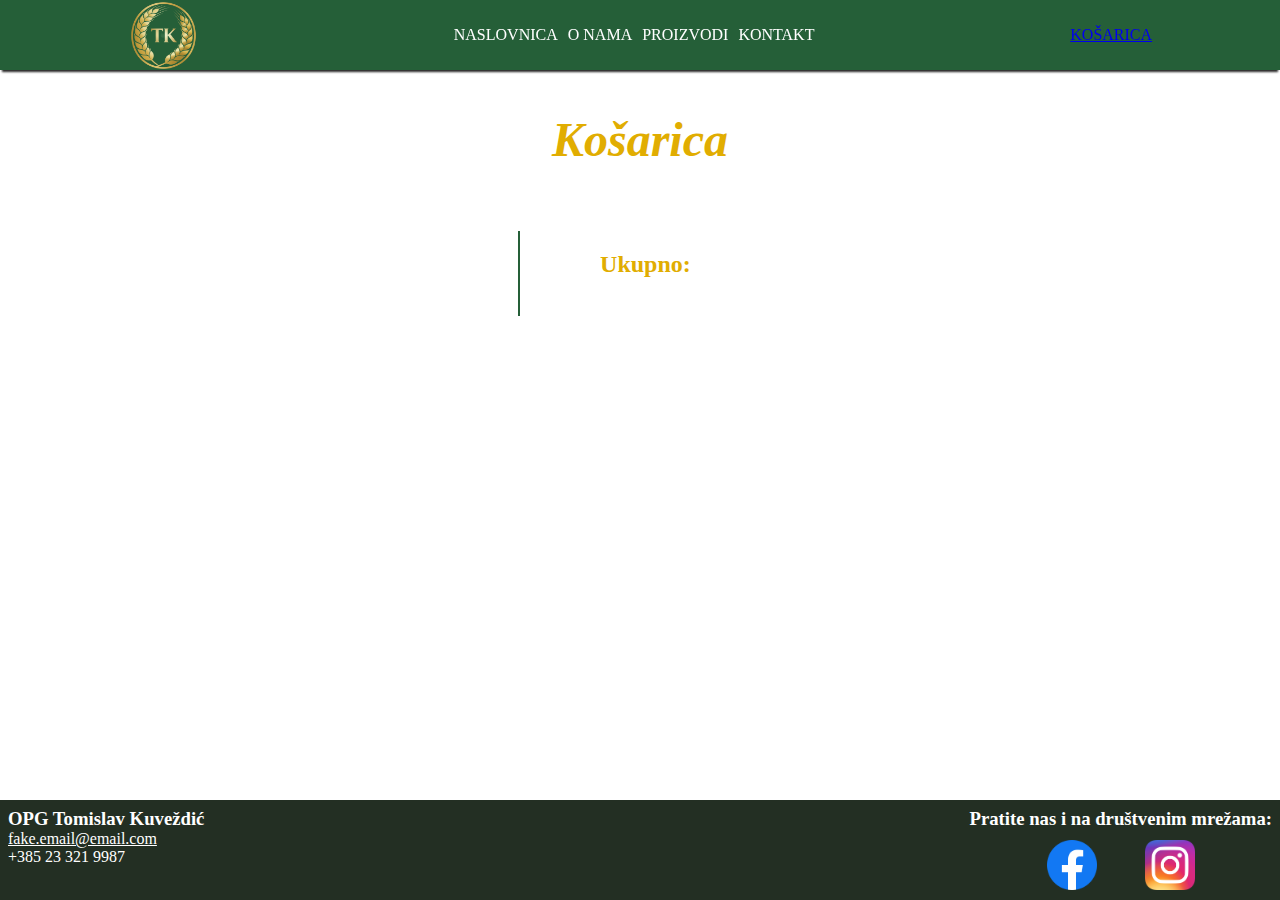
<file: pages/basket.html>
<!DOCTYPE html>
<html lang="en">

<head>
    <meta charset="UTF-8">
    <meta name="viewport" content="width=device-width, initial-scale=1.0">
    <title>OPG Kuveždić</title>
    <link rel="stylesheet" href="../styles/base/base.css">
    <link rel="stylesheet" href="../styles/base/navigation.css">
    <link rel="stylesheet" href="../styles/base/footer.css">

    <link rel="stylesheet" href="../styles/basket/base.css">
    <link rel="stylesheet" href="../styles/basket/basket.css">
    <link rel="stylesheet" href="../styles/basket/order.css">
</head>

<body>
    <header>
        <nav class="navigation-container">
            <a href="../index.html">
                <img src="../images/base/logo.png" alt="Logo">
            </a>
            <ul class="navigation">
                <li><a href="../index.html">NASLOVNICA</a></li>
                <li><a href="./about.html">O NAMA</a></li>
                <li><a href="./products.html">PROIZVODI</a></li>
                <li><a href="../index.html">KONTAKT</a></li>
            </ul>
            <div class="navigation-rightside">
                <a href="./basket.html">KOŠARICA</a>
            </div>
        </nav>
    </header>

    <main id="start">
        <h1>Košarica</h1>
        <section class="basket">
            <div class="basket-list" id="basketList"></div>

            <div class="line-break"></div>

            <div class="basket-total">
                <h2 class="item-highlight">Ukupno:</h2>
                <div class="basket-total-prices" id="basketTotal"></div>
            </div>
        </section>

        <div id="modal" class="modal">
            <div class="modal-content">
                <span id="close-modal" class="close">&times;</span>

                <form class="order-container">
                    <div class="order-title">
                        <h2>Obrazac za narudžbu</h2>
                        <p>Molimo Vas da popunite sva polja!</p>
                    </div>

                    <div class="order-input-container">
                        <h3>Puno ime</h3>
                        <div class="order-input">
                            <input type="text" name="ime" placeholder="Ime" required>
                            <input type="text" name="prezime" placeholder="Prezime" required>
                        </div>
                    </div>

                    <div class="order-input-container">
                        <h3>Email</h3>
                        <div class="order-input">
                            <input type="email" name="email" placeholder="Email" required>
                        </div>
                    </div>

                    <div class="order-input-container">
                        <h3>Broj mobitela</h3>
                        <div class="order-input">
                            <input type="tel" name="phoneNumber" placeholder="Broj mobitela (npr. +385912345678)"
                                required pattern="\+[0-9]+"
                                oninvalid="this.setCustomValidity('Broj mobitela smije sadržavati samo brojke i znak +. (npr. +385912345678)')"
                                oninput="this.setCustomValidity('')">
                        </div>
                    </div>

                    <div class="order-input-container">
                        <h3>Adresa za dostavu</h3>
                        <div class="order-input">
                            <input type="text" name="street" placeholder="Ulica i broj (npr. Kralja Tomislava 1)"
                                required>
                        </div>
                    </div>

                    <div class="order-input-container">
                        <h3>Mjesto</h3>
                        <div class="order-input">
                            <input type="text" name="town" placeholder="Mjesto (npr. Osijek)" required>
                            <input type="text" name="zipCode" placeholder="Poštanski broj (npr. 31000)" required
                                pattern="[0-9]*"
                                oninvalid="this.setCustomValidity('Poštanski broj smije sadržavati samo brojke. (npr. 31000)')"
                                oninput="this.setCustomValidity('')">
                        </div>
                    </div>

                    <div class="order-input-container">
                        <button type="submit" id="orderBtn">Naruči</button>
                    </div>
                </form>
            </div>
        </div>

    </main>

    <footer>
        <div class="footer-contact">
            <h3>OPG Tomislav Kuveždić</h3>
            <a href="mailto:fake.email@email.com" class="footer-mailto">fake.email@email.com</a>
            <p>+385 23 321 9987</p>
        </div>
        <div class="footer-social-media">
            <h3>Pratite nas i na društvenim mrežama:</h3>
            <div class="footer-social-media-list">
                <img src="../images/base/logo-facebook.png" alt="Facebook logo">
                <img src="../images/base/logo-instagram.jpg" alt="Instagram logo">
            </div>
        </div>
        <a href="#start" class="footer-goto-start" id="gotoStart">
            <h3>↑</h3>
        </a>
    </footer>
    <script src="../scripts/base/base.js"></script>
    <script src="../scripts/basket/basket.js"></script>
    <script src="../scripts/basket/order.js"></script>
</body>

</html>
</file>
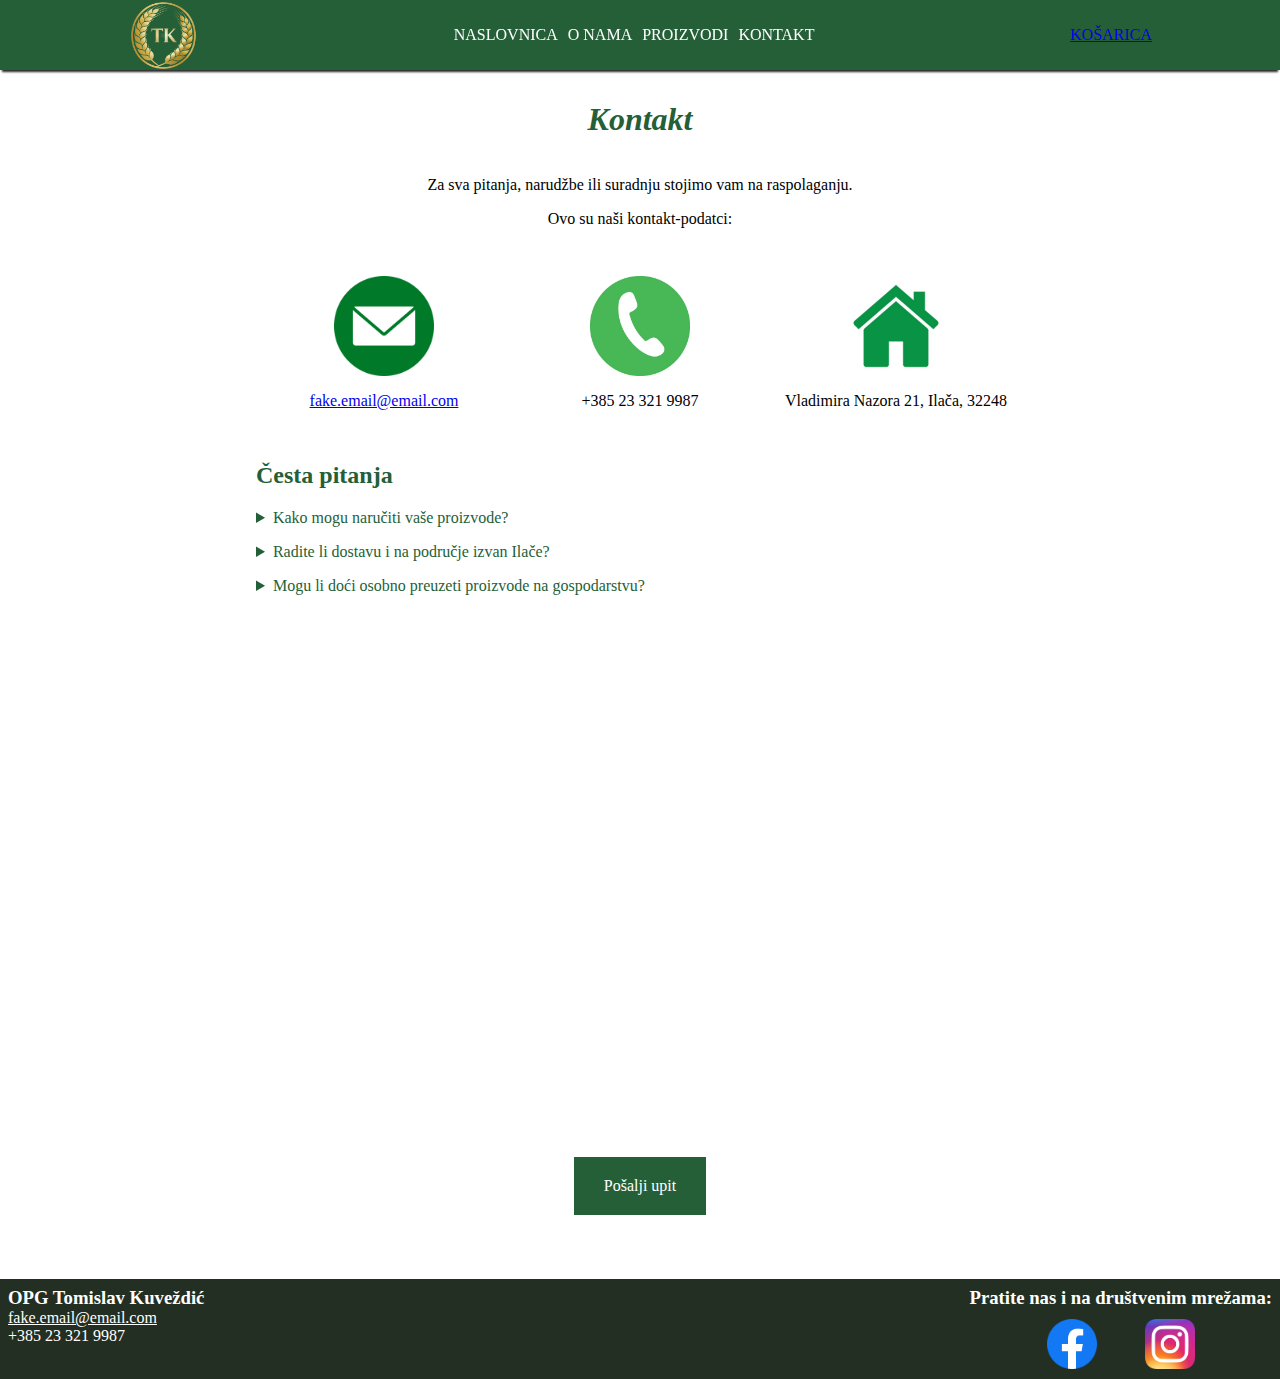
<file: pages/contact.html>
<!DOCTYPE html>
<html lang="en">

<head>
    <meta charset="UTF-8">
    <meta name="viewport" content="width=device-width, initial-scale=1.0">
    <title>OPG Kuveždić</title>
    <link rel="stylesheet" href="../styles/base/base.css">
    <link rel="stylesheet" href="../styles/base/navigation.css">
    <link rel="stylesheet" href="../styles/base/footer.css">

    <link rel="stylesheet" href="../styles/contact/contact.css">
    <link rel="stylesheet" href="../styles/basket/order.css">
</head>

<body>
    <header>
        <nav class="navigation-container">
            <a href="../index.html">
                <img src="../images/base/logo.png" alt="Logo">
            </a>
            <ul class="navigation">
                <li><a href="../index.html">NASLOVNICA</a></li>
                <li><a href="./about.html">O NAMA</a></li>
                <li><a href="./products.html">PROIZVODI</a></li>
                <li><a href="./contact.html">KONTAKT</a></li>
            </ul>
            <div class="navigation-rightside">
                <a href="./basket.html">KOŠARICA</a>
            </div>
        </nav>
    </header>

    <main id="start">
        <section class="contact-container">
            <h1>Kontakt</h1>
            <div class="contact-text">
                <p>Za sva pitanja, narudžbe ili suradnju stojimo vam na raspolaganju.</p>
                <p>Ovo su naši kontakt-podatci:</p>
            </div>
            <div class="contact-list">
                <div class="contact-list-item">
                    <img src="../images/contact/icon-email.png" alt="Green email icon">
                    <a href="mailto:fake.email@email.com" class="footer-mailto">fake.email@email.com</a>
                </div>
                <div class="contact-list-item">
                    <img src="../images/contact/icon-phone.jpg" alt="Green phone icon">
                    <p>+385 23 321 9987</p>
                </div>
                <div class="contact-list-item">
                    <img src="../images/contact/icon-house.jpg" alt="Green house icon">
                    <p>Vladimira Nazora 21, Ilača, 32248</p>
                </div>
            </div>

            <div class="faq">
                <h2>Česta pitanja</h2>

                <details class="faq-item">
                    <summary>Kako mogu naručiti vaše proizvode?</summary>
                    <p>Narudžbe možete poslati putem ove stranice dodavanjem željenih proizvoda u košaricu i
                        ispunjavanja obrasca, e-maila, telefonskim pozivom ili obrascem „Pošalji upit“ na ovoj
                        stranici.</p>
                </details>

                <details class="faq-item">
                    <summary>Radite li dostavu i na područje izvan Ilače?</summary>
                    <p>Da, po dogovoru vršimo dostavu na šire područje, a za veće udaljenosti šaljemo paketnom dostavom.
                    </p>
                </details>

                <details class="faq-item">
                    <summary>Mogu li doći osobno preuzeti proizvode na gospodarstvu?</summary>
                    <p>Da, osobno preuzimanje je moguće uz prethodnu najavu na telefon ili e-mail.</p>
                </details>
            </div>

            <iframe
                src="https://www.google.com/maps/embed?pb=!1m18!1m12!1m3!1d703.0541047882062!2d19.093058269636675!3d45.182715143467405!2m3!1f0!2f0!3f0!3m2!1i1024!2i768!4f13.1!3m3!1m2!1s0x475c7fb42481239b%3A0x52a95a186e4b8776!2sUl.%20Vladimira%20Nazora%2021%2C%2032248%2C%20Ila%C4%8Da!5e0!3m2!1shr!2shr!4v1766422501302!5m2!1shr!2shr"
                width="600" height="450" style="border:0;" allowfullscreen="" loading="lazy"
                referrerpolicy="no-referrer-when-downgrade"></iframe>
            <a class="order-button" id="open-modal">Pošalji upit</a>
        </section>


        <div id="modal" class="modal">
            <div class="modal-content">
                <span id="close-modal" class="close">&times;</span>

                <form class="order-container" id="question-form">
                    <div class="order-title">
                        <h2>Obrazac za upit</h2>
                        <p>Molimo Vas da popunite sva polja!</p>
                    </div>

                    <div class="order-input-container">
                        <h3>Puno ime</h3>
                        <div class="order-input">
                            <input type="text" name="ime" placeholder="Ime" required>
                            <input type="text" name="prezime" placeholder="Prezime" required>
                        </div>
                    </div>

                    <div class="order-input-container">
                        <h3>Email</h3>
                        <div class="order-input">
                            <input type="email" name="email" placeholder="Email" required>
                        </div>
                    </div>

                    <div class="order-input-container">
                        <h3>Upit</h3>
                        <div class="order-input message">
                            <textarea name="question" placeholder="Poruka" required></textarea>
                        </div>
                    </div>

                    <div class="order-input-container">
                        <button type="submit" id="orderBtn">Pošalji</button>
                    </div>
                </form>
            </div>
        </div>
    </main>

    <footer>
        <div class="footer-contact">
            <h3>OPG Tomislav Kuveždić</h3>
            <a href="mailto:fake.email@email.com" class="footer-mailto">fake.email@email.com</a>
            <p>+385 23 321 9987</p>
        </div>
        <div class="footer-social-media">
            <h3>Pratite nas i na društvenim mrežama:</h3>
            <div class="footer-social-media-list">
                <img src="../images/base/logo-facebook.png" alt="Facebook logo">
                <img src="../images/base/logo-instagram.jpg" alt="Instagram logo">
            </div>
        </div>
        <a href="#start" class="footer-goto-start" id="gotoStart">
            <h3>↑</h3>
        </a>
    </footer>
    <script src="../scripts/base/base.js"></script>
    <script src="../scripts/basket/order.js"></script>
</body>

</html>
</file>
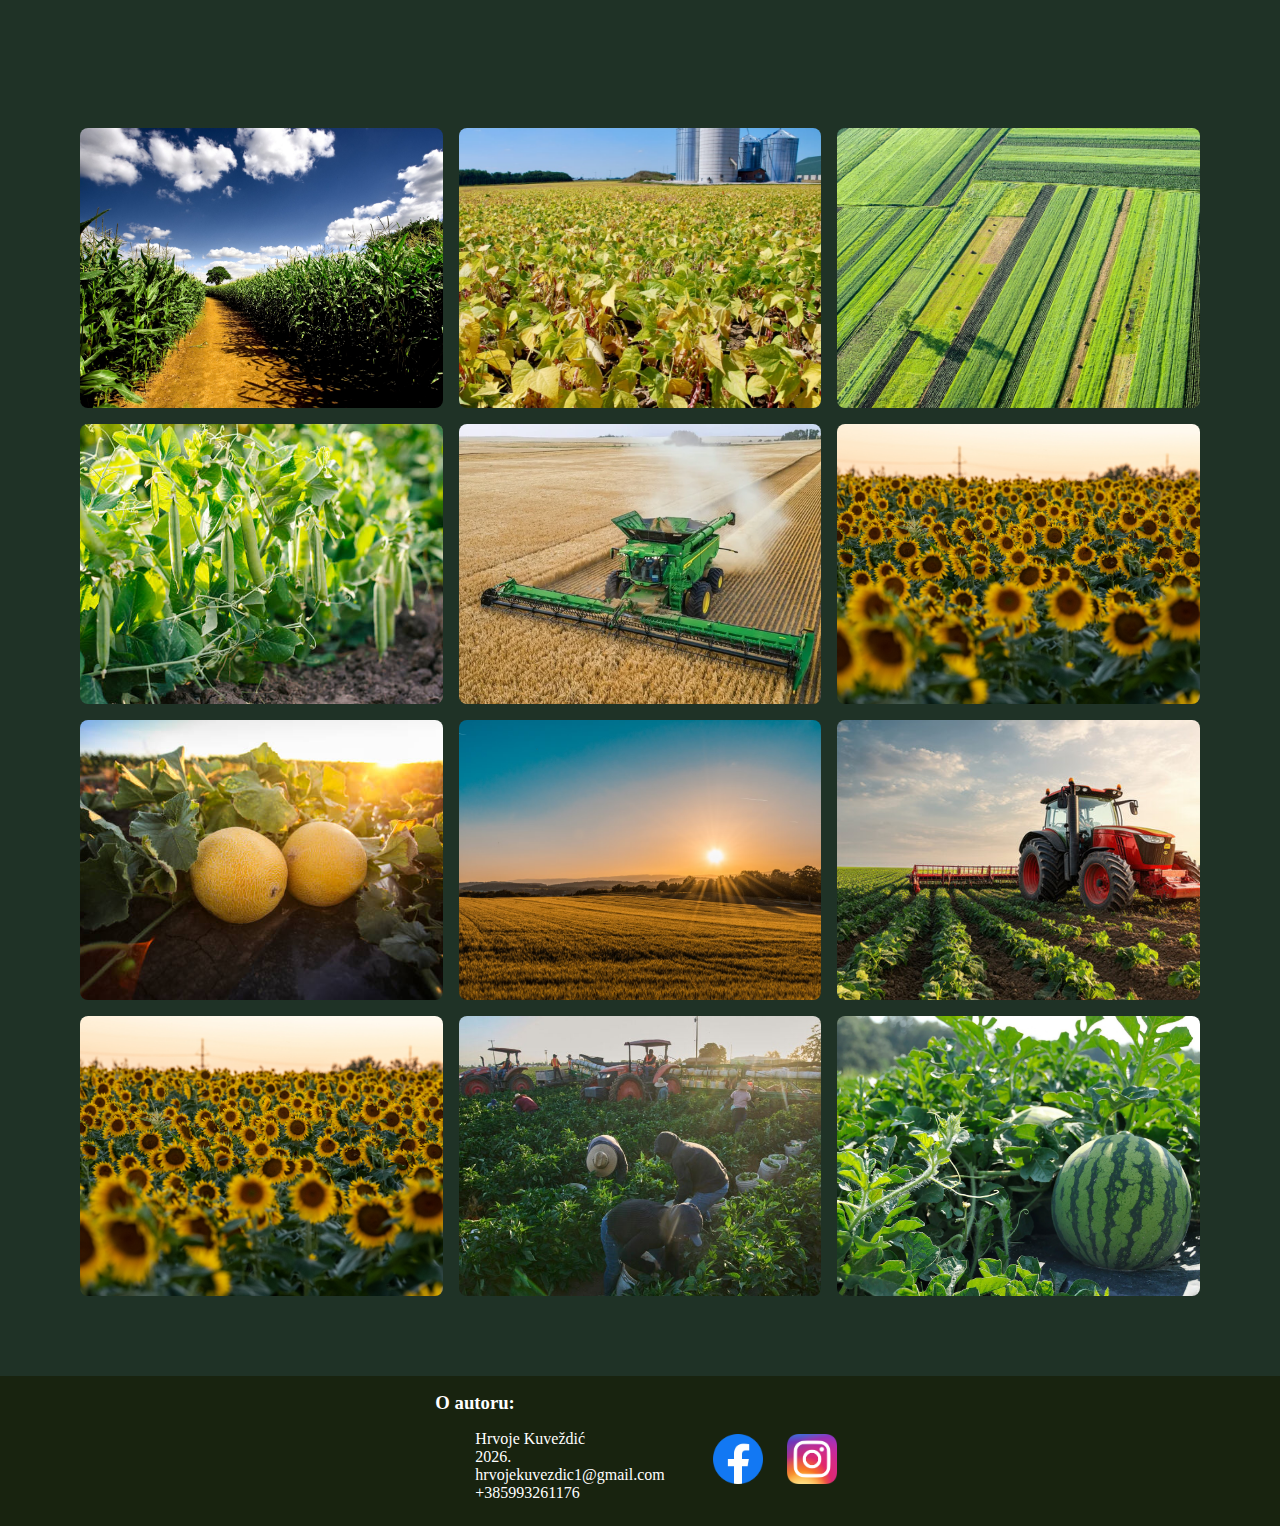
<file: pages/gallery.html>
<!DOCTYPE html>
<html lang="hr">

<head>
    <meta charset="UTF-8" />
    <meta name="viewport" content="width=device-width, initial-scale=1.0" />
    <title>Galerija | OPG Kuveždić</title>

    <link rel="stylesheet" href="../styles/base/common/goto-start.css">

    <link rel="stylesheet" href="../styles/base/desktop/base.css">
    <link rel="stylesheet" href="../styles/base/desktop/navigation.css">
    <link rel="stylesheet" href="../styles/base/desktop/footer.css">

    <link rel="stylesheet" href="../styles/base/mobile/base.css">
    <link rel="stylesheet" href="../styles/base/mobile/navigation.css">
    <link rel="stylesheet" href="../styles/base/mobile/footer.css">

    <link rel="stylesheet" href="../styles/gallery/gallery.css">
    <link rel="stylesheet" href="../styles/gallery/gallery-mobile.css">
</head>

<body>
    <header>
        <nav class="navigation-container">
            <a href="../index.html">
                <img src="../images/base/logo.png" alt="Logo">
            </a>

            <ul class="navigation">
                <li><a href="../index.html">NASLOVNICA</a></li>
                <li><a href="./about.html">O NAMA</a></li>
                <li><a href="./products.html">PROIZVODI</a></li>
                <li><a href="#"><span id="current">GALERIJA</a></li>
                <li><a href="./contact.html">KONTAKT</a></li>
            </ul>

            <div class="navigation-rightside">
                <a href="./basket.html">KOŠARICA</a>
            </div>
        </nav>

        <nav class="navigation-container-mobile">
            <div class="navigation-mobile">
                <div class="icons">
                    <img src="../images/base/logo.png" alt="Logo">
                    <h2>Galerija</h2>
                    <a href="#" class="hamburger">
                        <img src="../images/base/hamburger.png" alt="Hamburger menu icon">
                    </a>
                </div>

                <div id="pages">
                    <a href="../index.html">NASLOVNICA</a>
                    <a href="./about.html">O NAMA</a>
                    <a href="./products.html">PROIZVODI</a>
                    <li><a href="#"><span id="current">GALERIJA</a>
                        <a href="./contact.html">KONTAKT</a>
                        <a href="./basket.html">KOŠARICA</a>
                </div>
            </div>
        </nav>
    </header>

    <main>
        <section class="gallery">

            <div class="gallery-grid">
                <img src="../images/gallery/field-path.jpg" alt="Field path">
                <img src="../images/gallery/white-bean-field.jpeg" alt="White bean field">
                <img src="../images/gallery/field-top.jpg" alt="Aerial view of the field">
                <img src="../images/gallery/bean-string-field.jpg" alt="Bean string field">
                <img src="../images/gallery/harvester.jpeg" alt="Harvester machine">
                <img src="../images/gallery/sunflower-field.jpg" alt="Sunflower field">
                <img src="../images/gallery/melon-field.jpg" alt="Melon field">
                <img src="../images/gallery/sunset.jpg" alt="Sunset over the field">
                <img src="../images/gallery/tractor.jpg" alt="Tractor in the field">
                <img src="../images/gallery/sunflower-field.jpg" alt="Sunflower field">
                <img src="../images/gallery/workers.jpg" alt="Workers in the field">
                <img src="../images/gallery/watermelon-field.jpg" alt="Watermelon field">
            </div>
        </section>
    </main>

    <footer>
        <div class="footer-contact">
            <h3>OPG Tomislav Kuveždić</h3>
            <a href="mailto:opg.kuvezdic@gmail.com" class="footer-mailto">opg.kuvezdic@gmail.com</a>
            <p>+385 23 321 9987</p>
        </div>

        <div class="footer-author">
            <h3>O autoru:</h3>
            <ul>
                <li>
                    <p>Hrvoje Kuveždić</p>
                </li>
                <li>
                    <p>2026.</p>
                </li>
                <li>
                    <p>hrvojekuvezdic1@gmail.com</p>
                </li>
                <li>
                    <p>+385993261176</p>
                </li>
            </ul>
        </div>

        <div class="footer-social-media">
            <h3>Društvene mreže:</h3>
            <div class="footer-social-media-list">
                <a href="mailto:opg.kuvezdic@gmail.com"><img src="../images/base/mail.png" alt="A mail icon"
                        class="mobile-icon"></a>
                <a href="tel:+1800229933"><img src="../images/base/phone.png" alt="A phone icon"
                        class="mobile-icon"></a>
                <a href="https://www.facebook.com/profile.php?id=61555952655361" target="_blank">
                    <img src="../images/base/logo-facebook.png" alt="Facebook logo">
                </a>
                <a href="https://www.instagram.com/_bean_farm_/" target="_blank">
                    <img src="../images/base/logo-instagram.jpg" alt="Instagram logo">
                </a>
            </div>
        </div>

        <a href="#" class="footer-goto-start" id="gotoStart">
            <h3>↑</h3>
        </a>
    </footer>

    <script src="../scripts/base/goto-start.js"></script>
    <script src="../scripts/base/hamburger-menu.js"></script>
</body>

</html>
</file>
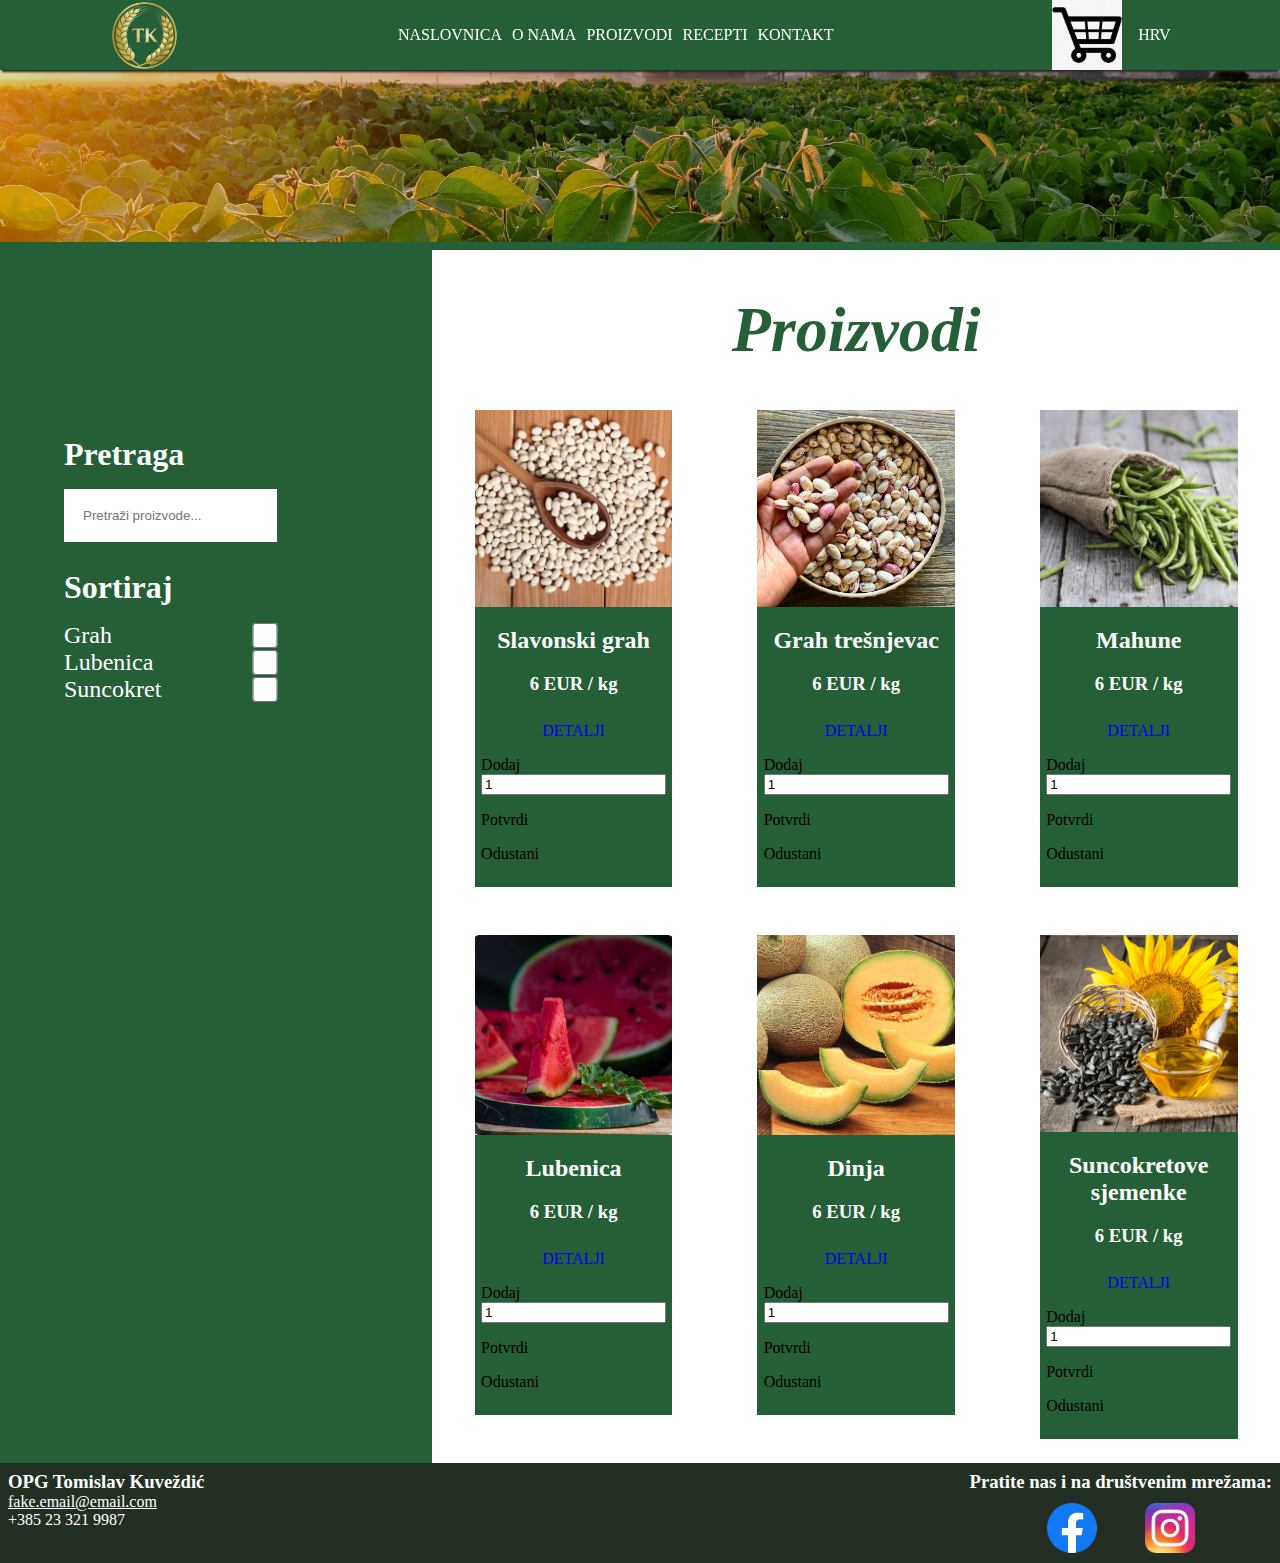
<file: pages/products.html>
<!DOCTYPE html>
<html lang="en">

<head>
	<meta charset="UTF-8" />
	<meta name="viewport" content="width=device-width, initial-scale=1.0" />
	<title>OPG Kuveždić</title>

	<link rel="stylesheet" href="../styles/base/base.css" />
	<link rel="stylesheet" href="../styles/base/navigation.css" />
	<link rel="stylesheet" href="../styles/base/footer.css" />

	<link rel="stylesheet" href="../styles/products/products.css" />
</head>

<body>
	<header>
		<nav class="navigation-container">
			<a href="../index.html">
				<img src="../images/base/logo.png" alt="Logo" />
			</a>
			<ul class="navigation">
				<li><a href="../index.html">NASLOVNICA</a></li>
				<li><a href="./about.html">O NAMA</a></li>
				<li><a href="./products.html">PROIZVODI</a></li>
				<li><a href="../index.html">RECEPTI</a></li>
				<li><a href="../index.html">KONTAKT</a></li>
			</ul>
			<div class="navigation-rightside">
				<a href="./basket.html"><img src="../images/base/cart.png" alt=""></a>
				<a href="./index.html" class="language-selector">HRV</a>
			</div>
		</nav>
	</header>

	<main id="start">
		<div class="products-cover">
			<img src="../images/products/bean-field.jpg" alt="White bean" />
			<hr />
		</div>

		<div class="products-content-container">
			<div class="products-search-and-sort">
				<h2>Pretraga</h2>
				<input type="text" id="productSearch" placeholder="Pretraži proizvode..."
					class="products-search-and-sort-search" />

				<h2>Sortiraj</h2>
				<div class="products-search-and-sort-sort">
					<div class="products-search-and-sort-sort-category">
						<label for="bean">Grah</label>
						<input type="checkbox" id="bean" value="grah">
					</div>

					<div class="products-search-and-sort-sort-category">
						<label for="melon">Lubenica</label>
						<input type="checkbox" id="melon" value="lubenica">
					</div>

					<div class="products-search-and-sort-sort-category">
						<label for="sunflower">Suncokret</label>
						<input type="checkbox" id="sunflower" value="suncokret">
					</div>
				</div>

			</div>

			<div class="products-content">
				<h1>Proizvodi</h1>
				<div class="products-content-grid">
					<div class="products-content-grid-item" data-name="Slavonski grah" data-price="6"
						data-img="item-white-bean.jpg">
						<img src="../images/products/item-white-bean.jpg" alt="White beans" />
						<div class="products-content-grid-item-text">
							<a href="./detailed-product/white-bean.html">
								<h2>Slavonski grah</h2>
							</a>
							<h3>6 EUR / kg</h3>
							<div class="products-content-grid-item-text-button-container">
								<a href="./detailed-product/white-bean.html">DETALJI</a>
								<div class="popup-button">Dodaj
									<div class="popup">
										<input type="number" min="0.5" step="0.5" value="1">
										<div class="confirm-reject">
											<p class="popup-accept">Potvrdi</p>
											<p class="popup-reject">Odustani</p>
										</div>
									</div>
								</div>
							</div>
						</div>
					</div>

					<div class="products-content-grid-item" data-name="Grah trešnjevac" data-price="6"
						data-img="item-bean-tresnjevac.jpg">
						<img src="../images/products/item-bean-tresnjevac.jpg" alt="Red kidney beans" />
						<div class="products-content-grid-item-text">
							<a href="./detailed-product/white-red-bean.html">
								<h2>Grah trešnjevac</h2>
							</a>
							<h3>6 EUR / kg</h3>
							<div class="products-content-grid-item-text-button-container">
								<a href="./detailed-product/white-red-bean.html">DETALJI</a>
								<div class="popup-button">Dodaj
									<div class="popup">
										<input type="number" min="0.5" step="0.5" value="1">
										<div class="confirm-reject">
											<p class="popup-accept">Potvrdi</p>
											<p class="popup-reject">Odustani</p>
										</div>
									</div>
								</div>
							</div>
						</div>
					</div>

					<div class="products-content-grid-item" data-name="Mahune" data-price="6"
						data-img="item-bean-string.jpeg">
						<img src="../images/products/item-bean-string.jpeg" alt="Bean strings" />
						<div class="products-content-grid-item-text">
							<a href="./detailed-product/bean-string.html">
								<h2>Mahune</h2>
							</a>
							<h3>6 EUR / kg</h3>
							<div class="products-content-grid-item-text-button-container">
								<a href="./detailed-product/bean-string.html">DETALJI</a>
								<div class="popup-button">Dodaj
									<div class="popup">
										<input type="number" min="0.5" step="0.5" value="1">
										<div class="confirm-reject">
											<p class="popup-accept">Potvrdi</p>
											<p class="popup-reject">Odustani</p>
										</div>
									</div>
								</div>
							</div>
						</div>
					</div>

					<div class="products-content-grid-item" data-name="Lubenica" data-price="6"
						data-img="item-watermelon.jpg">
						<img src="../images/products/item-watermelon.jpg" alt="Watermelon" />
						<div class="products-content-grid-item-text">
							<a href="./detailed-product/watermelon.html">
								<h2>Lubenica</h2>
							</a>
							<h3>6 EUR / kg</h3>
							<div class="products-content-grid-item-text-button-container">
								<a href="./detailed-product/watermelon.html">DETALJI</a>
								<div class="popup-button">Dodaj
									<div class="popup">
										<input type="number" min="0.5" step="0.5" value="1">
										<div class="confirm-reject">
											<p class="popup-accept">Potvrdi</p>
											<p class="popup-reject">Odustani</p>
										</div>
									</div>
								</div>
							</div>
						</div>
					</div>

					<div class="products-content-grid-item" data-name="Dinja" data-price="6" data-img="item-melon.jpg">
						<img src="../images/products/item-melon.jpg" alt="Melon" />
						<div class="products-content-grid-item-text">
							<a href="./detailed-product/melon.html">
								<h2>Dinja</h2>
							</a>
							<h3>6 EUR / kg</h3>
							<div class="products-content-grid-item-text-button-container">
								<a href="./detailed-product/melon.html">DETALJI</a>
								<div class="popup-button">Dodaj
									<div class="popup">
										<input type="number" min="0.5" step="0.5" value="1">
										<div class="confirm-reject">
											<p class="popup-accept">Potvrdi</p>
											<p class="popup-reject">Odustani</p>
										</div>
									</div>
								</div>
							</div>
						</div>
					</div>

					<div class="products-content-grid-item" data-name="Suncokretove sjemenke" data-price="6"
						data-img="item-sunflower.jpg">
						<img src="../images/products/item-sunflower.jpg" alt="Sunflower seeds" />
						<div class="products-content-grid-item-text">
							<a href="./detailed-product/sunflower.html">
								<h2>Suncokretove sjemenke</h2>
							</a>
							<h3>6 EUR / kg</h3>
							<div class="products-content-grid-item-text-button-container">
								<a href="./detailed-product/sunflower.html">DETALJI</a>
								<div class="popup-button">Dodaj
									<div class="popup">
										<input type="number" min="0.5" step="0.5" value="1">
										<div class="confirm-reject">
											<p class="popup-accept">Potvrdi</p>
											<p class="popup-reject">Odustani</p>
										</div>
									</div>
								</div>
							</div>
						</div>
					</div>
				</div>
			</div>
	</main>

	<footer>
		<div class="footer-contact">
			<h3>OPG Tomislav Kuveždić</h3>
			<a href="mailto:fake.email@email.com" class="footer-mailto">fake.email@email.com</a>
			<p>+385 23 321 9987</p>
		</div>
		<div class="footer-social-media">
			<h3>Pratite nas i na društvenim mrežama:</h3>
			<div class="footer-social-media-list">
				<img src="../images/base/logo-facebook.png" alt="Facebook logo" />
				<img src="../images/base/logo-instagram.jpg" alt="Instagram logo" />
			</div>
		</div>
		<a href="#start" class="footer-goto-start" id="gotoStart">
			<h3>↑</h3>
		</a>
	</footer>
	<script src="../scripts/base/base.js"></script>
	<script src="../scripts/products/products.js"></script>
	<script src="../scripts/products/popup.js"></script>
</body>

</html>
</file>
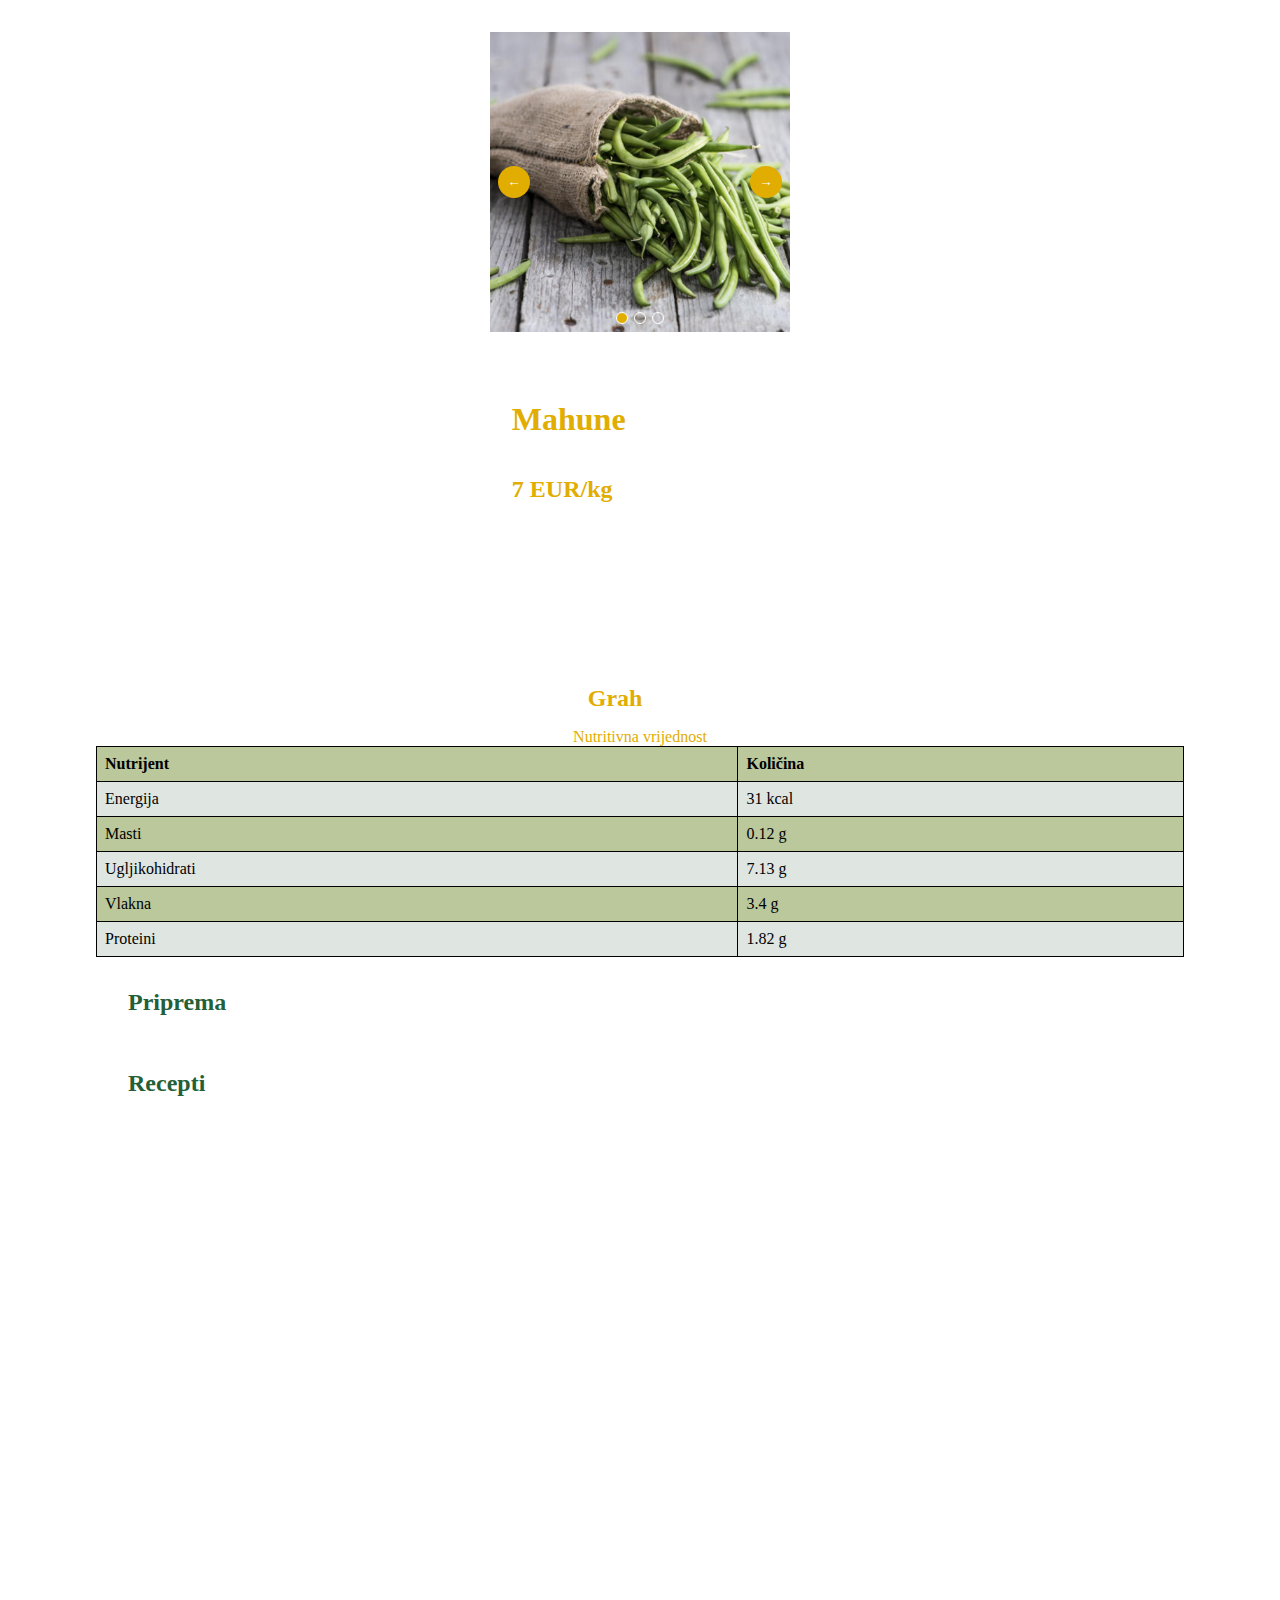
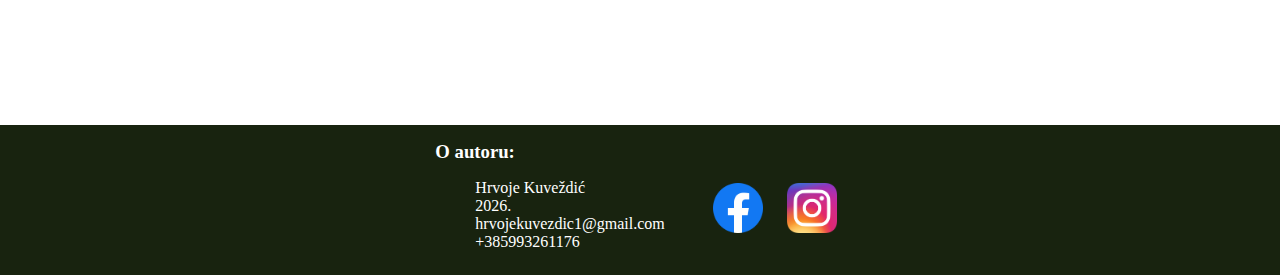
<file: pages/detailed-product/bean-string.html>
<!DOCTYPE html>
<html lang="en">

<head>
    <meta charset="UTF-8" />
    <meta name="viewport" content="width=device-width, initial-scale=1.0" />
    <title>OPG Kuveždić</title>

    <link rel="stylesheet" href="../../styles/base/common/goto-start.css">
    <link rel="stylesheet" href="../../styles/detailed-product/slider.css">
    <link rel="stylesheet" href="../../styles/detailed-product/table.css">

    <link rel="stylesheet" href="../../styles/base/desktop/base.css">
    <link rel="stylesheet" href="../../styles/base/desktop/navigation.css">
    <link rel="stylesheet" href="../../styles/base/desktop/footer.css">
    <link rel="stylesheet" href="../../styles/detailed-product/base.css">

    <link rel="stylesheet" href="../../styles/base/mobile/base.css">
    <link rel="stylesheet" href="../../styles/base/mobile/navigation.css">
    <link rel="stylesheet" href="../../styles/base/mobile/footer.css">
    <link rel="stylesheet" href="../../styles/detailed-product/base-mobile.css">
</head>

<body>
    <header>
        <nav class="navigation-container">
            <a href="../../index.html">
                <img src="../../images/base/logo.png" alt="Logo" />
            </a>
            <ul class="navigation">
                <li><a href="../../index.html">NASLOVNICA</a></li>
                <li><a href="../about.html">O NAMA</a></li>
                <li><a href="../products.html">PROIZVODI</a></li>
                <li><a href="../gallery.html">GALERIJA</a></li>
                <li><a href="../contact.html">KONTAKT</a></li>
            </ul>
            <div class="navigation-rightside">
                <a href="../basket.html">KOŠARICA</a>
            </div>
        </nav>

        <nav class="navigation-container-mobile">
            <div class="navigation-mobile">
                <div class="icons">
                    <a href="../../index.html"><img src="../../images/base/logo.png" alt="Logo"></a>
                    <h2>Mahune</h2>
                    <a href="#" class="hamburger"><img src="../../images/base/hamburger.png" alt="Hamburger menu icon">
                    </a>
                </div>
                <div id="pages">
                    <a href="../../index.html">NASLOVNICA</a>
                    <a href="../about.html">O NAMA</a>
                    <a href="../products.html">PROIZVODI</a>
                    <a href="../gallery.html">GALERIJA</a>
                    <a href="../contact.html">KONTAKT</a>
                    <a href="../basket.html">KOŠARICA</a>
                </div>

            </div>
        </nav>
    </header>

    <main>
        <section class="detailed-product-container">
            <div class="detailed-product-content">

                <div class="slider">
                    <div class="slides">
                        <img class="slide active" src="../../images/detailed-product/bean-string/bean-string.jpeg"
                            alt="Bean string in a bag">
                        <img class="slide" src="../../images/detailed-product/bean-string/bean-string-2.jpg"
                            alt="Bean string in a basket">
                        <img class="slide" src="../../images/detailed-product/bean-string/bean-string-field.jpg"
                            alt="Bean string crop on a field">
                    </div>

                    <button class="slider-button previous" id="previousButton">&larr;</button>
                    <button class="slider-button next" id="nextButton">&rarr;</button>

                    <div class="slider-dots">
                        <span class="dot active" data-index="0"></span>
                        <span class="dot" data-index="1"></span>
                        <span class="dot" data-index="2"></span>
                    </div>
                </div>

                <div class="detailed-product-content-text">
                    <h1>Mahune</h1>
                    <p><span class="detailed-product-content-text-highlight">7 EUR/kg</span></p>
                    <p>Minimalna uporaba kemijskih sredstava</p>
                    <p>Strojno i ručno očišćen</p>
                    <p>Pakirano u plastičnim vrečicama</p>
                    <p>Kategorija: <span class="detailed-product-content-text-highlight">Grah</span></p>
                </div>
            </div>



            <table>
                <caption>Nutritivna vrijednost</caption>
                <thead>
                    <tr>
                        <th>Nutrijent</th>
                        <th>Količina</th>
                    </tr>
                </thead>
                <tbody>
                    <tr>
                        <td>Energija</td>
                        <td>31 kcal</td>
                    </tr>
                    <tr>
                        <td>Masti</td>
                        <td>0.12 g</td>
                    </tr>
                    <tr>
                        <td>Ugljikohidrati</td>
                        <td>7.13 g</td>
                    </tr>
                    <tr>
                        <td>Vlakna</td>
                        <td>3.4 g</td>
                    </tr>
                    <tr>
                        <td>Proteini</td>
                        <td>1.82 g</td>
                    </tr>
                </tbody>

            </table>

            <section class="detailed-product-food">
                <div>
                    <h2><span class="highlight">Priprema</span></h2>
                    <ul>
                        <li>Mahune su odlične za variva, salate i brze priloge te se lako pripremaju kuhanjem ili
                            pirjanjem uz omiljene začine.</li>
                    </ul>
                </div>

                <div>
                    <h2><span class="highlight">Recepti</span></h2>
                    <div class="recipes">
                        <figure>
                            <iframe width="560" height="315"
                                src="https://www.youtube.com/embed/Gm9yAv2GXaw?si=3baaCIKjfHqcQLf1"
                                title="YouTube video player" frameborder="0"
                                allow="accelerometer; autoplay; clipboard-write; encrypted-media; gyroscope; picture-in-picture; web-share"
                                referrerpolicy="strict-origin-when-cross-origin" allowfullscreen></iframe>
                            <figcaption>Mahune s krumpirom</figcaption>
                        </figure>
                        <figure>
                            <iframe width="560" height="315"
                                src="https://www.youtube.com/embed/q0oR6H9dLdI?si=BoA-eY5e55OyTjt1"
                                title="YouTube video player" frameborder="0"
                                allow="accelerometer; autoplay; clipboard-write; encrypted-media; gyroscope; picture-in-picture; web-share"
                                referrerpolicy="strict-origin-when-cross-origin" allowfullscreen></iframe>
                            <figcaption>Mahune s jajima</figcaption>
                        </figure>
                    </div>
                </div>
            </section>

        </section>
    </main>

    <footer>
        <div class="footer-contact">
            <h3>OPG Tomislav Kuveždić</h3>
            <a href="mailto:opg.kuvezdic@gmail.com" class="footer-mailto">opg.kuvezdic@gmail.com</a>
            <p>+385 23 321 9987</p>
        </div>
        <div class="footer-author">
            <h3>O autoru:</h3>
            <ul>
                <li>
                    <p>Hrvoje Kuveždić</p>
                </li>
                <li>
                    <p>2026.</p>
                </li>
                <li>
                    <p>hrvojekuvezdic1@gmail.com</p>
                </li>
                <li>
                    <p>+385993261176</p>
                </li>
            </ul>
        </div>
        <div class="footer-social-media">
            <h3>Društvene mreže:</h3>
            <div class="footer-social-media-list">
                <a href="mailto:opg.kuvezdic@gmail.com" class="mobile-a"><img src="../../images/base/mail.png"
                        alt="A mail icon" class="mobile-icon"></a>
                <a href="tel:+1800229933" class="mobile-a"><img src="../../images/base/phone.png" alt="A phone icon"
                        class="mobile-icon"></a>
                <a href="https://www.facebook.com/profile.php?id=61555952655361" target="_blank"><img
                        src="../../images/base/logo-facebook.png" alt="Facebook logo"></a>
                <a href="https://www.instagram.com/_bean_farm_/" target="_blank"><img
                        src="../../images/base/logo-instagram.jpg" alt="Instagram logo"></a>
            </div>
        </div>
        <a href="#" class="footer-goto-start" id="gotoStart">
            <h3>↑</h3>
        </a>
    </footer>
    <script src="../../scripts/base/goto-start.js"></script>
    <script src="../../scripts/detailed-product/slider.js"></script>
    <script src="../../scripts/base/hamburger-menu.js"></script>
</body>

</html>
</file>
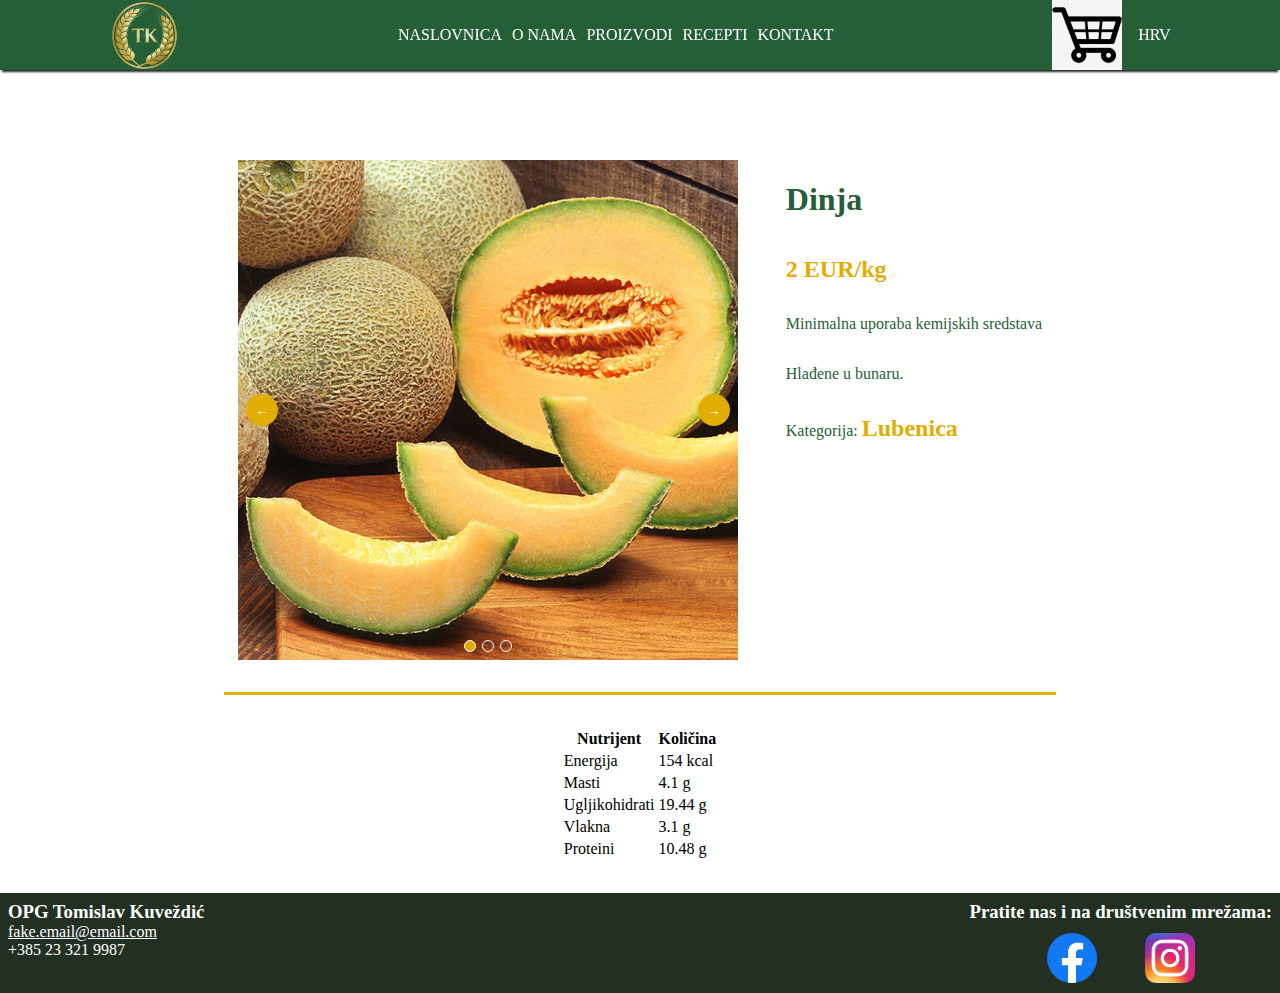
<file: pages/detailed-product/melon.html>
<!DOCTYPE html>
<html lang="en">

<head>
    <meta charset="UTF-8" />
    <meta name="viewport" content="width=device-width, initial-scale=1.0" />
    <title>OPG Kuveždić</title>

    <link rel="stylesheet" href="../../styles/base/base.css" />
    <link rel="stylesheet" href="../../styles/base/navigation.css" />
    <link rel="stylesheet" href="../../styles/base/footer.css" />

    <link rel="stylesheet" href="../../styles/detailed-product/base.css">
    <link rel="stylesheet" href="../../styles/detailed-product/slider.css">
</head>

<body>
    <header>
        <nav class="navigation-container">
            <a href="../../index.html">
                <img src="../../images/base/logo.png" alt="Logo" />
            </a>
            <ul class="navigation">
                <li><a href="../../index.html">NASLOVNICA</a></li>
                <li><a href="../about.html">O NAMA</a></li>
                <li><a href="../products.html">PROIZVODI</a></li>
                <li><a href="../../index.html">RECEPTI</a></li>
                <li><a href="../../index.html">KONTAKT</a></li>
            </ul>
            <div class="navigation-rightside">
                <a href="../basket.html"><img src="../../images/base/cart.png" alt=""></a>
                <a href="./index.html" class="language-selector">HRV</a>
            </div>
        </nav>
    </header>

    <main id="start">
        <section class="detailed-product-container">
            <div class="detailed-product-content">

                <div class="slider">
                    <div class="slides">
                        <img class="slide active" src="../../images/detailed-product/melon/melon.jpg" alt="White bean">
                        <img class="slide" src="../../images/detailed-product/melon/melon-2.jpg" alt="White bean field">
                        <img class="slide" src="../../images/detailed-product/melon/melon-field.jpg" alt="cp3">
                    </div>

                    <button class="slider-button previous" id="previousButton">&larr;</button>
                    <button class="slider-button next" id="nextButton">&rarr;</button>

                    <div class="slider-dots">
                        <span class="dot active" data-index="0"></span>
                        <span class="dot" data-index="1"></span>
                        <span class="dot" data-index="2"></span>
                    </div>
                </div>

                <div class="detailed-product-content-text">
                    <h1>Dinja</h1>
                    <p><span class="detailed-product-content-text-highlight">2 EUR/kg</span></p>
                    <p>Minimalna uporaba kemijskih sredstava</p>
                    <p>Hlađene u bunaru.</p>
                    <p>Kategorija: <span class="detailed-product-content-text-highlight">Lubenica</span></p>
                </div>
            </div>

            <hr>

            <table>
                <tr>
                    <th>Nutrijent</th>
                    <th>Količina</th>
                </tr>
                <tr>
                    <td>Energija</td>
                    <td>154 kcal</td>
                </tr>
                <tr>
                    <td>Masti</td>
                    <td>4.1 g</td>
                </tr>
                <tr>
                    <td>Ugljikohidrati</td>
                    <td>19.44 g</td>
                </tr>
                <tr>
                    <td>Vlakna</td>
                    <td>3.1 g</td>
                </tr>
                <tr>
                    <td>Proteini</td>
                    <td>10.48 g</td>
                </tr>

            </table>
        </section>
    </main>

    <footer>
        <div class="footer-contact">
            <h3>OPG Tomislav Kuveždić</h3>
            <a href="mailto:fake.email@email.com" class="footer-mailto">fake.email@email.com</a>
            <p>+385 23 321 9987</p>
        </div>
        <div class="footer-social-media">
            <h3>Pratite nas i na društvenim mrežama:</h3>
            <div class="footer-social-media-list">
                <img src="../../images/base/logo-facebook.png" alt="Facebook logo" />
                <img src="../../images/base/logo-instagram.jpg" alt="Instagram logo" />
            </div>
        </div>
        <a href="#start" class="footer-goto-start" id="gotoStart">
            <h3>↑</h3>
        </a>
    </footer>
    <script src="../../scripts/base/base.js"></script>
    <script src="../../scripts/detailed-product/slider.js"></script>
</body>

</html>
</file>
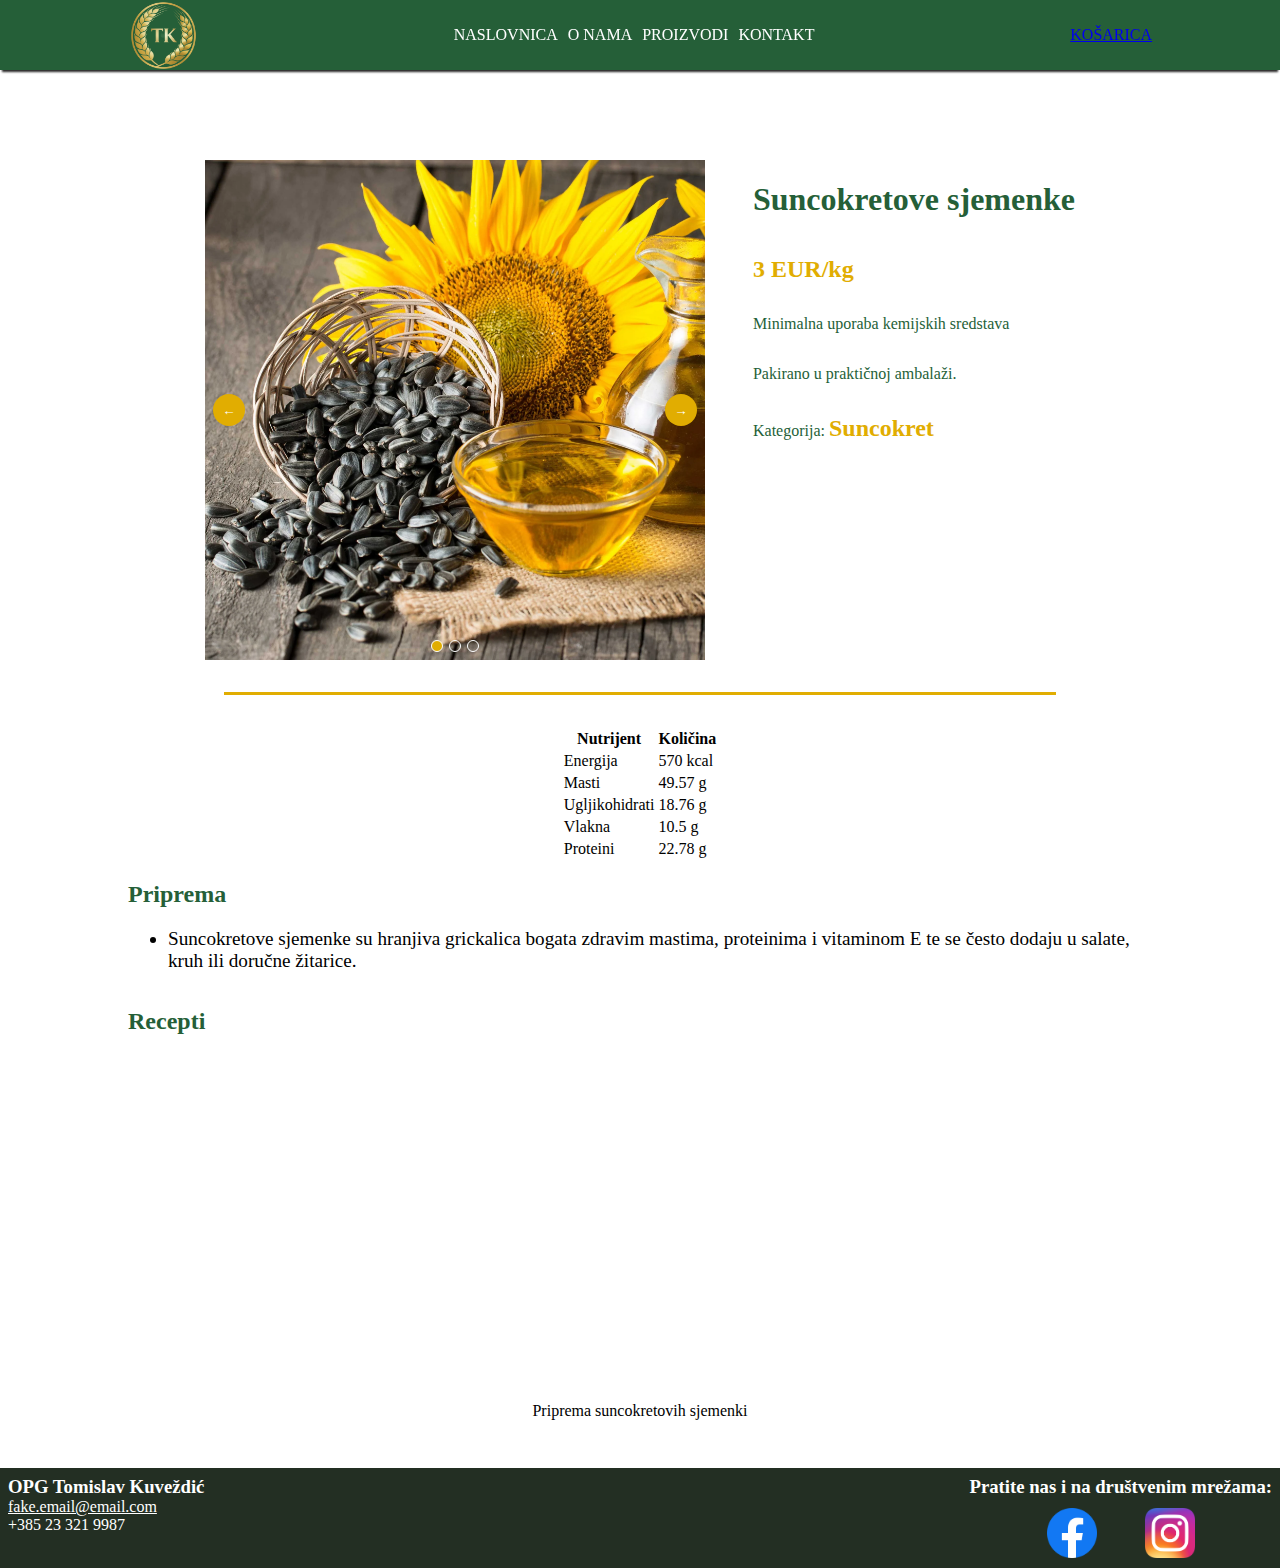
<file: pages/detailed-product/sunflower.html>
<!DOCTYPE html>
<html lang="en">

<head>
    <meta charset="UTF-8" />
    <meta name="viewport" content="width=device-width, initial-scale=1.0" />
    <title>OPG Kuveždić</title>

    <link rel="stylesheet" href="../../styles/base/base.css" />
    <link rel="stylesheet" href="../../styles/base/navigation.css" />
    <link rel="stylesheet" href="../../styles/base/footer.css" />

    <link rel="stylesheet" href="../../styles/detailed-product/base.css">
    <link rel="stylesheet" href="../../styles/detailed-product/slider.css">
</head>

<body>
    <header>
        <nav class="navigation-container">
            <a href="../../index.html">
                <img src="../../images/base/logo.png" alt="Logo" />
            </a>
            <ul class="navigation">
                <li><a href="../../index.html">NASLOVNICA</a></li>
                <li><a href="../about.html">O NAMA</a></li>
                <li><a href="../products.html">PROIZVODI</a></li>
                <li><a href="../../index.html">KONTAKT</a></li>
            </ul>
            <div class="navigation-rightside">
                <a href="../basket.html">KOŠARICA</a>
            </div>
        </nav>
    </header>

    <main id="start">
        <section class="detailed-product-container">
            <div class="detailed-product-content">

                <div class="slider">
                    <div class="slides">
                        <img class="slide active" src="../../images/detailed-product/sunflower/sunflower.jpg"
                            alt="White bean">
                        <img class="slide" src="../../images/detailed-product/sunflower/sunflower-2.jpg"
                            alt="White bean field">
                        <img class="slide" src="../../images/detailed-product/sunflower/sunflower-field.jpg" alt="cp3">
                    </div>

                    <button class="slider-button previous" id="previousButton">&larr;</button>
                    <button class="slider-button next" id="nextButton">&rarr;</button>

                    <div class="slider-dots">
                        <span class="dot active" data-index="0"></span>
                        <span class="dot" data-index="1"></span>
                        <span class="dot" data-index="2"></span>
                    </div>
                </div>

                <div class="detailed-product-content-text">
                    <h1>Suncokretove sjemenke</h1>
                    <p><span class="detailed-product-content-text-highlight">3 EUR/kg</span></p>
                    <p>Minimalna uporaba kemijskih sredstava</p>
                    <p>Pakirano u praktičnoj ambalaži.</p>
                    <p>Kategorija: <span class="detailed-product-content-text-highlight">Suncokret</span></p>
                </div>
            </div>

            <hr>

            <table>
                <tr>
                    <th>Nutrijent</th>
                    <th>Količina</th>
                </tr>
                <tr>
                    <td>Energija</td>
                    <td>570 kcal</td>
                </tr>
                <tr>
                    <td>Masti</td>
                    <td>49.57 g</td>
                </tr>
                <tr>
                    <td>Ugljikohidrati</td>
                    <td>18.76 g</td>
                </tr>
                <tr>
                    <td>Vlakna</td>
                    <td>10.5 g</td>
                </tr>
                <tr>
                    <td>Proteini</td>
                    <td>22.78 g</td>
                </tr>

            </table>

            <section class="detailed-product-food">
                <div>
                    <h2><span class="highlight">Priprema</span></h2>
                    <ul>
                        <li>Suncokretove sjemenke su hranjiva grickalica bogata zdravim mastima, proteinima i vitaminom
                            E te se često dodaju u salate, kruh ili doručne žitarice.</li>
                    </ul>
                </div>

                <div>
                    <h2><span class="highlight">Recepti</span></h2>
                    <div class="recipes">
                        <figure>
                            <iframe width="560" height="315"
                                src="https://www.youtube.com/embed/rAigJW9zA9Q?si=_6-BBFF5FTb_AmwE"
                                title="YouTube video player" frameborder="0"
                                allow="accelerometer; autoplay; clipboard-write; encrypted-media; gyroscope; picture-in-picture; web-share"
                                referrerpolicy="strict-origin-when-cross-origin" allowfullscreen></iframe>
                            <figcaption>Priprema suncokretovih sjemenki</figcaption>
                        </figure>
                    </div>
                </div>
            </section>

        </section>
    </main>

    <footer>
        <div class="footer-contact">
            <h3>OPG Tomislav Kuveždić</h3>
            <a href="mailto:fake.email@email.com" class="footer-mailto">fake.email@email.com</a>
            <p>+385 23 321 9987</p>
        </div>
        <div class="footer-social-media">
            <h3>Pratite nas i na društvenim mrežama:</h3>
            <div class="footer-social-media-list">
                <img src="../../images/base/logo-facebook.png" alt="Facebook logo" />
                <img src="../../images/base/logo-instagram.jpg" alt="Instagram logo" />
            </div>
        </div>
        <a href="#start" class="footer-goto-start" id="gotoStart">
            <h3>↑</h3>
        </a>
    </footer>
    <script src="../../scripts/base/base.js"></script>
    <script src="../../scripts/detailed-product/slider.js"></script>
</body>

</html>
</file>
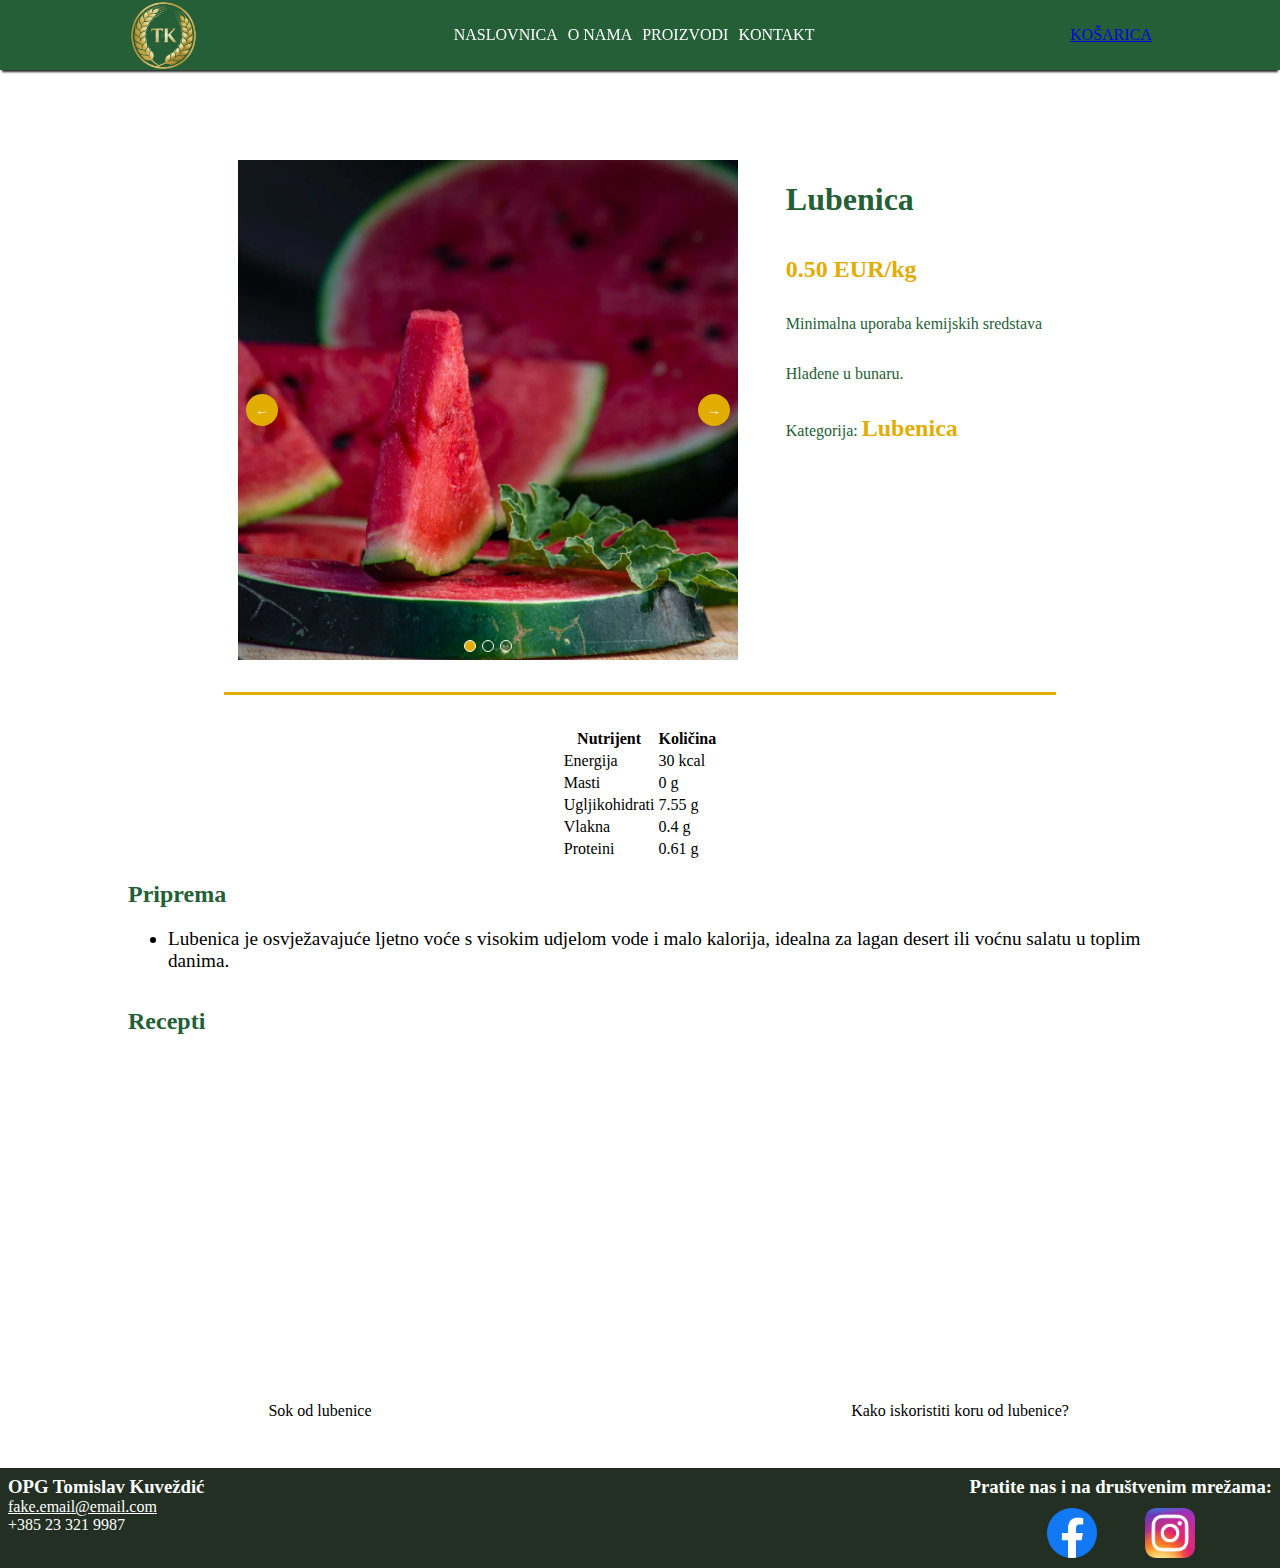
<file: pages/detailed-product/watermelon.html>
<!DOCTYPE html>
<html lang="en">

<head>
    <meta charset="UTF-8" />
    <meta name="viewport" content="width=device-width, initial-scale=1.0" />
    <title>OPG Kuveždić</title>

    <link rel="stylesheet" href="../../styles/base/base.css" />
    <link rel="stylesheet" href="../../styles/base/navigation.css" />
    <link rel="stylesheet" href="../../styles/base/footer.css" />

    <link rel="stylesheet" href="../../styles/detailed-product/base.css">
    <link rel="stylesheet" href="../../styles/detailed-product/slider.css">
</head>

<body>
    <header>
        <nav class="navigation-container">
            <a href="../../index.html">
                <img src="../../images/base/logo.png" alt="Logo" />
            </a>
            <ul class="navigation">
                <li><a href="../../index.html">NASLOVNICA</a></li>
                <li><a href="../about.html">O NAMA</a></li>
                <li><a href="../products.html">PROIZVODI</a></li>
                <li><a href="../contact.html">KONTAKT</a></li>
            </ul>
            <div class="navigation-rightside">
                <a href="../basket.html">KOŠARICA</a>
            </div>
        </nav>
    </header>

    <main id="start">
        <section class="detailed-product-container">
            <div class="detailed-product-content">

                <div class="slider">
                    <div class="slides">
                        <img class="slide active" src="../../images/detailed-product/watermelon/watermelon.jpg"
                            alt="White bean">
                        <img class="slide" src="../../images/detailed-product/watermelon/watermelon-2.jpg"
                            alt="White bean field">
                        <img class="slide" src="../../images/detailed-product/watermelon/watermelon-field.jpg"
                            alt="cp3">
                    </div>

                    <button class="slider-button previous" id="previousButton">&larr;</button>
                    <button class="slider-button next" id="nextButton">&rarr;</button>

                    <div class="slider-dots">
                        <span class="dot active" data-index="0"></span>
                        <span class="dot" data-index="1"></span>
                        <span class="dot" data-index="2"></span>
                    </div>
                </div>

                <div class="detailed-product-content-text">
                    <h1>Lubenica</h1>
                    <p><span class="detailed-product-content-text-highlight">0.50 EUR/kg</span></p>
                    <p>Minimalna uporaba kemijskih sredstava</p>
                    <p>Hlađene u bunaru.</p>
                    <p>Kategorija: <span class="detailed-product-content-text-highlight">Lubenica</span></p>
                </div>
            </div>

            <hr>

            <table>
                <tr>
                    <th>Nutrijent</th>
                    <th>Količina</th>
                </tr>
                <tr>
                    <td>Energija</td>
                    <td>30 kcal</td>
                </tr>
                <tr>
                    <td>Masti</td>
                    <td>0 g</td>
                </tr>
                <tr>
                    <td>Ugljikohidrati</td>
                    <td>7.55 g</td>
                </tr>
                <tr>
                    <td>Vlakna</td>
                    <td>0.4 g</td>
                </tr>
                <tr>
                    <td>Proteini</td>
                    <td>0.61 g</td>
                </tr>

            </table>

            <section class="detailed-product-food">
                <div>
                    <h2><span class="highlight">Priprema</span></h2>
                    <ul>
                        <li>Lubenica je osvježavajuće ljetno voće s visokim udjelom vode i malo kalorija, idealna za
                            lagan desert ili voćnu salatu u toplim danima.</li>
                    </ul>
                </div>

                <div>
                    <h2><span class="highlight">Recepti</span></h2>
                    <div class="recipes">
                        <figure>
                            <iframe width="560" height="315"
                                src="https://www.youtube.com/embed/ja9UXLaagf8?si=QYJd5wCq7Xxz1E8U"
                                title="YouTube video player" frameborder="0"
                                allow="accelerometer; autoplay; clipboard-write; encrypted-media; gyroscope; picture-in-picture; web-share"
                                referrerpolicy="strict-origin-when-cross-origin" allowfullscreen></iframe>
                            <figcaption>Sok od lubenice</figcaption>
                        </figure>
                        <figure>
                            <iframe width="560" height="315"
                                src="https://www.youtube.com/embed/xqx9uzPAVMo?si=hLyqHMy5bFrn26Fv"
                                title="YouTube video player" frameborder="0"
                                allow="accelerometer; autoplay; clipboard-write; encrypted-media; gyroscope; picture-in-picture; web-share"
                                referrerpolicy="strict-origin-when-cross-origin" allowfullscreen></iframe>
                            <figcaption>Kako iskoristiti koru od lubenice?</figcaption>
                        </figure>
                    </div>
                </div>
            </section>

        </section>
    </main>

    <footer>
        <div class="footer-contact">
            <h3>OPG Tomislav Kuveždić</h3>
            <a href="mailto:fake.email@email.com" class="footer-mailto">fake.email@email.com</a>
            <p>+385 23 321 9987</p>
        </div>
        <div class="footer-social-media">
            <h3>Pratite nas i na društvenim mrežama:</h3>
            <div class="footer-social-media-list">
                <img src="../../images/base/logo-facebook.png" alt="Facebook logo" />
                <img src="../../images/base/logo-instagram.jpg" alt="Instagram logo" />
            </div>
        </div>
        <a href="#start" class="footer-goto-start" id="gotoStart">
            <h3>↑</h3>
        </a>
    </footer>
    <script src="../../scripts/base/base.js"></script>
    <script src="../../scripts/detailed-product/slider.js"></script>
</body>

</html>
</file>
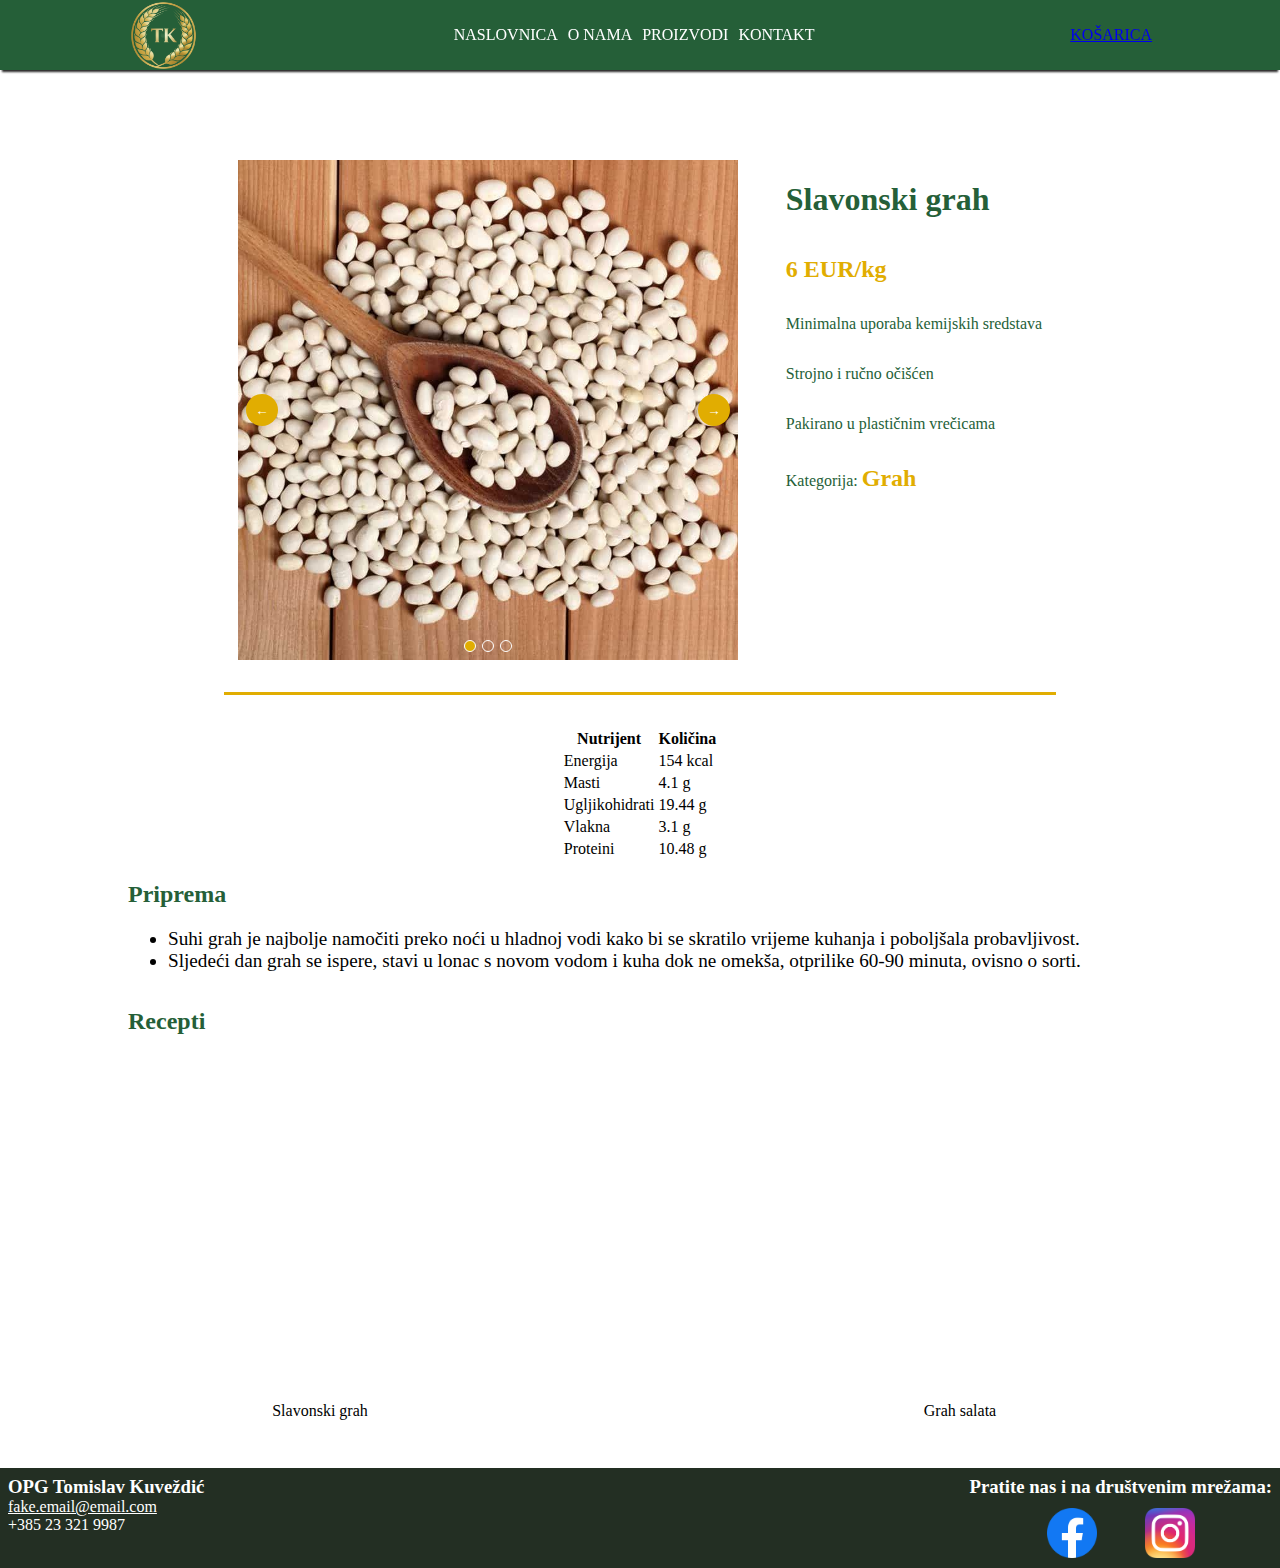
<file: pages/detailed-product/white-bean.html>
<!DOCTYPE html>
<html lang="en">

<head>
	<meta charset="UTF-8" />
	<meta name="viewport" content="width=device-width, initial-scale=1.0" />
	<title>OPG Kuveždić</title>

	<link rel="stylesheet" href="../../styles/base/base.css" />
	<link rel="stylesheet" href="../../styles/base/navigation.css" />
	<link rel="stylesheet" href="../../styles/base/footer.css" />

	<link rel="stylesheet" href="../../styles/detailed-product/base.css">
	<link rel="stylesheet" href="../../styles/detailed-product/slider.css">
</head>

<body>
	<header>
		<nav class="navigation-container">
			<a href="../../index.html">
				<img src="../../images/base/logo.png" alt="Logo" />
			</a>
			<ul class="navigation">
				<li><a href="../../index.html">NASLOVNICA</a></li>
				<li><a href="../about.html">O NAMA</a></li>
				<li><a href="../products.html">PROIZVODI</a></li>
				<li><a href="../contact.html">KONTAKT</a></li>
			</ul>
			<div class="navigation-rightside">
				<a href="../basket.html">KOŠARICA</a>
			</div>
		</nav>
	</header>

	<main id="start">
		<section class="detailed-product-container">
			<div class="detailed-product-content">

				<div class="slider">
					<div class="slides">
						<img class="slide active" src="../../images/detailed-product/white-bean/white-bean.jpg"
							alt="White bean">
						<img class="slide" src="../../images/detailed-product/white-bean/white-bean-2.jpg"
							alt="White bean field">
						<img class="slide" src="../../images/detailed-product/white-bean/white-bean-field.jpeg"
							alt="cp3">
					</div>

					<button class="slider-button previous" id="previousButton">&larr;</button>
					<button class="slider-button next" id="nextButton">&rarr;</button>

					<div class="slider-dots">
						<span class="dot active" data-index="0"></span>
						<span class="dot" data-index="1"></span>
						<span class="dot" data-index="2"></span>
					</div>
				</div>

				<div class="detailed-product-content-text">
					<h1>Slavonski grah</h1>
					<p><span class="detailed-product-content-text-highlight">6 EUR/kg</span></p>
					<p>Minimalna uporaba kemijskih sredstava</p>
					<p>Strojno i ručno očišćen</p>
					<p>Pakirano u plastičnim vrečicama</p>
					<p>Kategorija: <span class="detailed-product-content-text-highlight">Grah</span></p>
				</div>
			</div>

			<hr>

			<table>
				<tr>
					<th>Nutrijent</th>
					<th>Količina</th>
				</tr>
				<tr>
					<td>Energija</td>
					<td>154 kcal</td>
				</tr>
				<tr>
					<td>Masti</td>
					<td>4.1 g</td>
				</tr>
				<tr>
					<td>Ugljikohidrati</td>
					<td>19.44 g</td>
				</tr>
				<tr>
					<td>Vlakna</td>
					<td>3.1 g</td>
				</tr>
				<tr>
					<td>Proteini</td>
					<td>10.48 g</td>
				</tr>

			</table>

			<section class="detailed-product-food">
				<div>
					<h2><span class="highlight">Priprema</span></h2>
					<ul>
						<li>Suhi grah je najbolje namočiti preko noći u hladnoj vodi kako bi se skratilo vrijeme kuhanja
							i
							poboljšala probavljivost.</li>
						<li>Sljedeći dan grah se ispere, stavi u lonac s novom vodom i kuha dok ne omekša, otprilike
							60-90
							minuta, ovisno o sorti.</li>
					</ul>
				</div>

				<div>
					<h2><span class="highlight">Recepti</span></h2>
					<div class="recipes">
						<figure>
							<iframe width="560" height="315"
								src="https://www.youtube.com/embed/wDeQ_NaAulA?si=4fHB2xyHjdt0s0zS"
								title="YouTube video player" frameborder="0"
								allow="accelerometer; autoplay; clipboard-write; encrypted-media; gyroscope; picture-in-picture; web-share"
								referrerpolicy="strict-origin-when-cross-origin" allowfullscreen></iframe>
							<figcaption>Slavonski grah</figcaption>
						</figure>
						<figure>
							<iframe width="560" height="315"
								src="https://www.youtube.com/embed/m4o2kz9nqYE?si=vLRMIEMNOT2y-Pzj"
								title="YouTube video player" frameborder="0"
								allow="accelerometer; autoplay; clipboard-write; encrypted-media; gyroscope; picture-in-picture; web-share"
								referrerpolicy="strict-origin-when-cross-origin" allowfullscreen></iframe>
							<figcaption>Grah salata</figcaption>
						</figure>
					</div>
				</div>
			</section>

		</section>
	</main>

	<footer>
		<div class="footer-contact">
			<h3>OPG Tomislav Kuveždić</h3>
			<a href="mailto:fake.email@email.com" class="footer-mailto">fake.email@email.com</a>
			<p>+385 23 321 9987</p>
		</div>
		<div class="footer-social-media">
			<h3>Pratite nas i na društvenim mrežama:</h3>
			<div class="footer-social-media-list">
				<img src="../../images/base/logo-facebook.png" alt="Facebook logo" />
				<img src="../../images/base/logo-instagram.jpg" alt="Instagram logo" />
			</div>
		</div>
		<a href="#start" class="footer-goto-start" id="gotoStart">
			<h3>↑</h3>
		</a>
	</footer>
	<script src="../../scripts/base/base.js"></script>
	<script src="../../scripts/detailed-product/slider.js"></script>
</body>

</html>
</file>
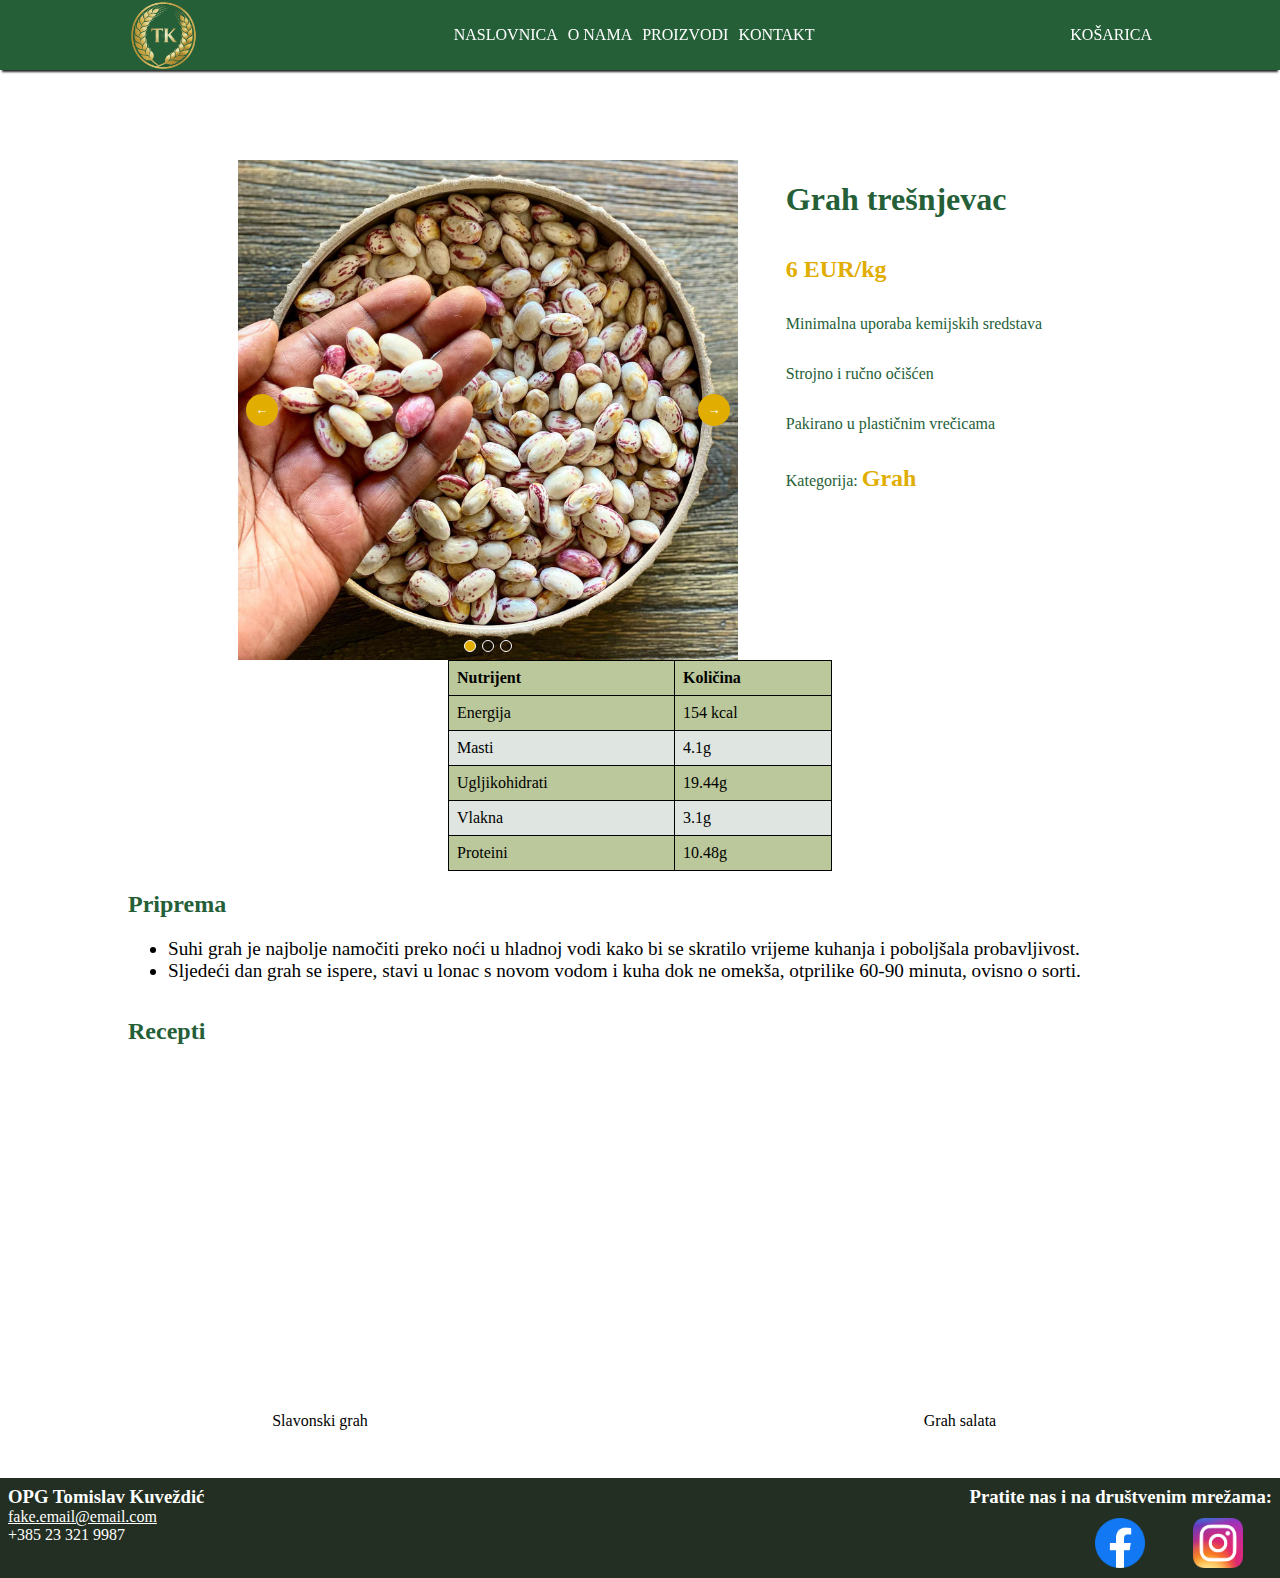
<file: pages/detailed-product/white-red-bean.html>
<!DOCTYPE html>
<html lang="en">

<head>
    <meta charset="UTF-8" />
    <meta name="viewport" content="width=device-width, initial-scale=1.0" />
    <title>OPG Kuveždić</title>

    <link rel="stylesheet" href="../../styles/base/common/goto-start.css">
    <link rel="stylesheet" href="../../styles/detailed-product/slider.css">
    <link rel="stylesheet" href="../../styles/detailed-product/table.css">

    <link rel="stylesheet" media="(min-width: 1025px)" href="../../styles/base/desktop/base.css">
    <link rel="stylesheet" media="(min-width: 1025px)" href="../../styles/base/desktop/navigation.css">
    <link rel="stylesheet" media="(min-width: 1025px)" href="../../styles/base/desktop/footer.css">
    <link rel="stylesheet" media="(min-width: 1025px)" href="../../styles/detailed-product/base.css">

    <link rel="stylesheet" media="(max-width: 1024px)" href="../../styles/base/mobile/base.css">
    <link rel="stylesheet" media="(max-width: 1024px)" href="../../styles/base/mobile/navigation.css">
    <link rel="stylesheet" media="(max-width: 1024px)" href="../../styles/base/mobile/footer.css">
    <link rel="stylesheet" media="(max-width: 1024px)" href="../../styles/detailed-product/base-mobile.css">
</head>

<body>
    <header>
        <nav class="navigation-container">
            <a href="../../index.html">
                <img src="../../images/base/logo.png" alt="Logo" />
            </a>
            <ul class="navigation">
                <li><a href="../../index.html">NASLOVNICA</a></li>
                <li><a href="../about.html">O NAMA</a></li>
                <li><a href="../products.html">PROIZVODI</a></li>
                <li><a href="../contact.html">KONTAKT</a></li>
            </ul>
            <div class="navigation-rightside">
                <a href="../basket.html">KOŠARICA</a>
            </div>
        </nav>

        <nav class="navigation-container-mobile">
            <div class="navigation-mobile">
                <div class="icons">
                    <a href="../../index.html"><img src="../../images/base/logo.png" alt=""></a>
                    <h2>Grah trešnj.</h2>
                    <a href="#" class="hamburger"><img src="../../images/base/hamburger.png" alt="">
                    </a>
                </div>
                <div id="pages">
                    <a href="../../index.html">NASLOVNICA</a>
                    <a href="../about.html">O NAMA</a>
                    <a href="../products.html">PROIZVODI</a>
                    <a href="../contact.html">KONTAKT</a>
                    <a href="../basket.html">KOŠARICA</a>
                </div>

            </div>
        </nav>
    </header>

    <main>
        <section class="detailed-product-container">
            <div class="detailed-product-content">

                <div class="slider">
                    <div class="slides">
                        <img class="slide active" src="../../images/detailed-product/white-red-bean/white-red-bean.jpg"
                            alt="White bean">
                        <img class="slide" src="../../images/detailed-product/white-red-bean/white-red-bean-2.jpg"
                            alt="White bean field">
                        <img class="slide" src="../../images/detailed-product/white-red-bean/white-red-bean-field.jpg"
                            alt="cp3">
                    </div>

                    <button class="slider-button previous" id="previousButton">&larr;</button>
                    <button class="slider-button next" id="nextButton">&rarr;</button>

                    <div class="slider-dots">
                        <span class="dot active" data-index="0"></span>
                        <span class="dot" data-index="1"></span>
                        <span class="dot" data-index="2"></span>
                    </div>
                </div>

                <div class="detailed-product-content-text">
                    <h1>Grah trešnjevac</h1>
                    <p><span class="detailed-product-content-text-highlight">6 EUR/kg</span></p>
                    <p>Minimalna uporaba kemijskih sredstava</p>
                    <p>Strojno i ručno očišćen</p>
                    <p>Pakirano u plastičnim vrečicama</p>
                    <p>Kategorija: <span class="detailed-product-content-text-highlight">Grah</span></p>
                </div>
            </div>



            <table>
                <tr>
                    <th>Nutrijent</th>
                    <th>Količina</th>
                </tr>
                <tr>
                    <td>Energija</td>
                    <td>154 kcal</td>
                </tr>
                <tr>
                    <td>Masti</td>
                    <td>4.1g</td>
                </tr>
                <tr>
                    <td>Ugljikohidrati</td>
                    <td>19.44g</td>
                </tr>
                <tr>
                    <td>Vlakna</td>
                    <td>3.1g</td>
                </tr>
                <tr>
                    <td>Proteini</td>
                    <td>10.48g</td>
                </tr>

            </table>

            <section class="detailed-product-food">
                <div>
                    <h2><span class="highlight">Priprema</span></h2>
                    <ul>
                        <li>Suhi grah je najbolje namočiti preko noći u hladnoj vodi kako bi se skratilo vrijeme kuhanja
                            i
                            poboljšala probavljivost.</li>
                        <li>Sljedeći dan grah se ispere, stavi u lonac s novom vodom i kuha dok ne omekša, otprilike
                            60-90
                            minuta, ovisno o sorti.</li>
                    </ul>
                </div>

                <div>
                    <h2><span class="highlight">Recepti</span></h2>
                    <div class="recipes">
                        <figure>
                            <iframe width="560" height="315"
                                src="https://www.youtube.com/embed/wDeQ_NaAulA?si=4fHB2xyHjdt0s0zS"
                                title="YouTube video player" frameborder="0"
                                allow="accelerometer; autoplay; clipboard-write; encrypted-media; gyroscope; picture-in-picture; web-share"
                                referrerpolicy="strict-origin-when-cross-origin" allowfullscreen></iframe>
                            <figcaption>Slavonski grah</figcaption>
                        </figure>
                        <figure>
                            <iframe width="560" height="315"
                                src="https://www.youtube.com/embed/m4o2kz9nqYE?si=vLRMIEMNOT2y-Pzj"
                                title="YouTube video player" frameborder="0"
                                allow="accelerometer; autoplay; clipboard-write; encrypted-media; gyroscope; picture-in-picture; web-share"
                                referrerpolicy="strict-origin-when-cross-origin" allowfullscreen></iframe>
                            <figcaption>Grah salata</figcaption>
                        </figure>
                    </div>
                </div>
            </section>

        </section>
    </main>

    <footer>
        <div class="footer-contact">
            <h3>OPG Tomislav Kuveždić</h3>
            <a href="mailto:fake.email@email.com" class="footer-mailto">fake.email@email.com</a>
            <p>+385 23 321 9987</p>
        </div>
        <div class="footer-social-media">
            <h3>Pratite nas i na društvenim mrežama:</h3>
            <div class="footer-social-media-list">
                <a href="mailto:fake.email@email.com"><img src="../../images/base/mail.png" alt="A mail icon"
                        class="mobile-icon"></a>
                <a href="tel:+1800229933"><img src="../../images/base/phone.png" alt="A phone icon"
                        class="mobile-icon"></a>
                <a href="https://www.facebook.com/profile.php?id=61555952655361" target="_blank"><img
                        src="../../images/base/logo-facebook.png" alt="Facebook logo"></a>
                <a href="https://www.instagram.com/_bean_farm_/" target="_blank"><img
                        src="../../images/base/logo-instagram.jpg" alt="Instagram logo"></a>
            </div>
        </div>
        <a href="#" class="footer-goto-start" id="gotoStart">
            <h3>↑</h3>
        </a>
    </footer>
    <script src="../../scripts/base/base.js"></script>
    <script src="../../scripts/detailed-product/slider.js"></script>
    <script src="../../scripts/base/hamburger-menu.js"></script>
</body>

</html>
</file>
<file: styles/base/base.css>
html {
    scroll-behavior: smooth;
}

a, h1 {
    font-family: Garamond, serif;
}

body {
    margin: 0px;
    padding: 0px;
    background-color: black;
}

img {
    display: block;
}
</file>
<file: styles/base/navigation.css>
.navigation-container img {
    width: 70px;
    height: 70px;
}

.navigation-container {
    margin: 0px;
    padding: 0px;
    
    display: flex;
    flex-direction: row;
    justify-content:space-around;
    align-items: center;

    background-color: #255F38;

    width: 100%;
    position: fixed;
    z-index: 1000;

    box-shadow: 0 4px 2px -2px rgb(40, 39, 39);
}

.navigation {
    list-style: none;
    display: flex;
    flex-direction: row;
    justify-content:space-around;
    gap: 10px;
    padding: 0px;
}

.navigation li a {
    text-decoration: none;
    color: white;
}

.language-selector {
    color: white;
    text-decoration: none;
}

.navigation-rightside {
    display: flex;
    flex-direction: row;
    align-items: center;
    gap: 1rem;
}
</file>
<file: styles/base/footer.css>
footer {
    background-color: rgb(35, 47, 35);
    margin: 0;
    display: flex;
    flex-direction: row;
    justify-content:space-between;
}

footer h3,
footer p {
    margin: 0;
    color: white;
}

footer a {
    color: white;
}

.footer-contact {
    padding-top: 0.5rem;
    padding-left: 0.5rem;
}

.footer-social-media {
    padding-top: 0.5rem;
    display: flex;
    flex-direction: column;
    margin-right: 0.5rem;
}

.footer-social-media img {
    width: 50px;
    height: 50px;
}

.footer-social-media-list {
    padding-top: 10px;
    padding-bottom: 10px;
    display: flex;
    flex-direction: row;
    justify-content: center;
    gap: 3rem;
}

#gotoStart {
  position: fixed;
  bottom: 2rem;
  right: 2rem;
  text-decoration: none;
  display: none;
}

.footer-goto-start h3 {
    background-color: #E1AD01;
    padding-top: 0.5rem;
    padding-bottom: 0.5rem;
    padding-right: 1rem;
    padding-left: 1rem;
    border-radius: 50px;
}

.footer-goto-start h3:hover {
    text-decoration: underline;
}

.footer-goto-start h3:active {
    background-color: #255F38;
}
</file>
<file: styles/basket/base.css>
@media (min-width: 1025px) {

body {
    display: flex;
    flex-direction: column;
    min-height: 100vh;
    background-color: white;
}

main {
    margin-top: 5rem;
    flex: 1;
    background-color: white;
    padding-left: 3rem;
    padding-right: 3rem;
    display: flex;
    flex-direction: column;
    gap: 2rem;
    align-items: center;
}

#start {
    scroll-margin-top: 5rem;
}

}
</file>
<file: styles/basket/basket.css>
@media (min-width: 1025px) {

main h1 {
    color: #E1AD01;
    font-size: 3rem;
    font-style: italic;
}

main {
    margin-left: 20rem;
    margin-right: 20rem;
}

.basket {
    display: flex;
    flex-direction: row;
    justify-content: space-around;
    margin-bottom: 3rem;
    color: white;
}

.basket-list {
    display: flex;
    flex-direction: column;
    gap: 2rem;
}

.basket-list-item {
    display: flex;
    flex-direction: row;
    gap: 2rem;
    align-items: start;
    width: 700px;
}

.basket-list-item img {
    width: 300px;
    height: 300px;
    object-fit: cover;
    max-width: 70%;
    border-radius: 8px;
}

.basket-list-item-text {
    display: flex;
    flex-direction: column;
    gap: 1.5rem;
}

.basket-list-item-text h2 {
    font-size: 1.5rem;
}

.basket-list-item-text p {
    margin-top: 0;
    margin-bottom: 0;
}

.basket-list-item-remove {
    color: white;
    background-color: red;
    padding: 0.5rem 0.5rem 0.5rem 0.5rem;
    border-radius: 25px;
    text-align: center;
    width: 4rem;
    cursor: pointer;
}

.basket-list-item-remove:hover {
    background-color: rgb(169, 1, 1);
}

.basket-quantity-input {
    width: 50px;
    height: 30px;
    box-sizing: border-box;
}

.basket-quantity-input:hover {
    cursor: pointer;
    box-shadow: 0 0 0 3px rgba(225,173,1,0.32);
}

.basket-quantity-input:focus {
    outline: none;
    border: 3px solid #E1AD01;
}

.basket-total {
    display: flex;
    flex-direction: column;
    width: 400px;
}

.basket-total h2 {
    color: #E1AD01;
}

.basket-total-prices {
    display: flex;
    flex-direction: column;
    align-items: end;
    gap: 1rem;
}

.basket-total-prices p {
    margin-top: 0;
    margin-bottom: 0;
}

.basket-total-prices hr {
    width: 100%;
}

.line-break {
    border-right: 2px solid #255F38;
    margin-left: 5rem;
    margin-right: 5rem;
}

.item-highlight {
    color: #E1AD01;
}

.order-button {
    background-color: #E1AD01;
    padding: 1rem;
    width: 5rem;
    border-radius: 50px;
    color: black;
    text-align: center;
    cursor: pointer;
    text-decoration: none;
}

.order-button:hover {
    background-color: #C99901;
}

}
</file>
<file: styles/basket/order.css>
.modal {
    display: none;
    position: fixed;
    z-index: 1000;
    inset: 0;
    background: rgba(0,0,0,0.5);
}

.modal-content {
    background: #fff;
    margin: 1% auto;
    padding-top: 15px;
    padding-bottom: 15px;
    padding-left: 40px;
    padding-right: 40px;
    max-width: 800px;
    border-radius: 8px;
}

.close {
    float: right;
    cursor: pointer;
    font-size: 24px;
}

.close:hover {
    color: #E1AD01;
}

.order-title {
    display: flex;
    flex-direction: column;
    margin-bottom: 0;
}

.order-title h2 {
    font-size: 2rem;
    margin-bottom: 0;
}

.order-title p {
    font-size: 1rem;
}

.order-container {
    display: flex;
    flex-direction: column;
    margin-top: 0;
    gap: 1rem;
}

.order-input-container {
    display: flex;
    flex-direction: column;
    width: 100%;
}

.order-input {
    display: flex;
    flex-direction: row;
    gap: 1rem;
    width: 100%;
    justify-content: center;
    width: 100%;
}

.order-input input {
    flex: 1;
    padding-top: 0.5rem;
    padding-bottom: 0.5rem;
}

.order-container button {
    padding-top: 0.5rem;
    padding-bottom: 0.5rem;
    margin-bottom: 1rem;
    margin-top: 1rem;
}
</file>
<file: styles/contact/contact.css>
@media (min-width: 1025px) {

main {
    padding-top: 80px;
}

body {
    background-color: white;
}

.contact-container {
    display: flex;
    flex-direction: column;
    align-items: center;
    justify-content: center;
}

.contact-container h1 {
    color: #255F38;
    font-size: 2rem;
    font-style: italic;
}

.contact-text {
    text-align: center;
    margin-bottom: 2rem;
}

.contact-list {
    display: flex;
    flex-direction: row;
    justify-content: center;
    align-items: start;
    width: 60%;
}

.contact-list-item {
    display: flex;
    flex-direction: column;
    align-items: center;
    flex: 1;
    justify-content: center;
    gap: 1rem;
}

.contact-list-item img {
    width: 100px;
    height: 100px;
}

.contact-list-item p {
    margin-top: 0;
    margin-bottom: 0;
}

iframe {
    margin-top: 2rem;
}

.order-button {
    padding: 20px 30px;
    background-color: #255F38;
    color: white;
    text-decoration: none;
    margin-top: 4rem;
    margin-bottom: 4rem;
    cursor: pointer;
}

.order-button:hover {
    background-color: #1E4C2E;
}

.faq {
    margin-top: 2rem;
    width: 60%;
}

.faq h2 {
    color: #255F38;
}

.faq-item {
    margin-bottom: 1rem;
}

.faq-item:hover {
    cursor: pointer;
}

.faq-item summary {
    color: #255F38;
}

.faq-item:hover summary {
    text-decoration: underline;
}

.order-input.message textarea {
    width: 100%;
    min-height: 120px;
    padding: 0.5rem;
    resize: vertical;
    box-sizing: border-box;
}

.highlight {
    color: #255F38;
}

.location {
    display: flex;
    flex-direction: column;
    align-items: center;
    margin-top: 2rem;
    gap: 0;
}

.location h2 {
    margin-bottom: 0rem;
}

}
</file>
<file: styles/base/common/goto-start.css>
html {
    scroll-behavior: smooth;
}

#gotoStart {
    position: fixed;
    bottom: 2rem;
    right: 2rem;
    text-decoration: none;
    display: none;
}

@media (min-width: 1025px) {
    #gotoStart {
        bottom: 2rem;
        right: 15rem;
    }
}

@media (max-width: 1024px) {
    #gotoStart {
        bottom: 4rem;
    }
}

.footer-goto-start h3 {
    background-color: #E1AD01;
    padding-top: 0.5rem;
    padding-bottom: 0.5rem;
    padding-right: 1rem;
    padding-left: 1rem;
    border-radius: 50px;
}

.footer-goto-start h3:hover {
    text-decoration: underline;
    background-color: #C99901;
}

.footer-goto-start h3:active {
    background-color: #255F38;
    color:#E1AD01 ;
}
</file>
<file: styles/base/desktop/base.css>
@media (min-width: 1025px) {

html {
    scroll-behavior: smooth;
    scroll-padding-top: 70px;
}

* {
    font-family: Garamond, serif;
}

body {
    margin: 0px;
    padding: 0px;
    background-color: black;
}

img {
    display: block;
    max-width: 100%;
}

}
</file>
<file: styles/base/desktop/navigation.css>
@media (min-width: 1025px) {

.navigation-container-mobile {
    display: none;
}

.navigation-container img {
    width: 70px;
    height: 70px;
}

.navigation-container {
    margin: 0px;
    padding: 0px;
    
    display: flex;
    flex-direction: row;
    justify-content:space-around;
    align-items: center;

    background-color: #255F38;

    width: 100%;
    position: fixed;
    z-index: 1000;

    box-shadow: 0 4px 2px -2px rgb(40, 39, 39);
}

.navigation {
    list-style: none;
    display: flex;
    flex-direction: row;
    justify-content:space-around;
    gap: 10px;
    padding: 0px;
}

.navigation li a {
    text-decoration: none;
    color: white;
}

.navigation li a:hover {
    color: #C99901;
}

.language-selector {
    color: white;
    text-decoration: none;
}

.navigation-rightside {
    display: flex;
    flex-direction: row;
    align-items: center;
    gap: 1rem;
}

.navigation-rightside a {
    text-decoration: none;
    color: white;
}

.navigation-rightside a:hover {
    color: #C99901;
}

.hamburger-menu {
    display: none;
}

#current {
    color: #E1AD01;
    font-weight: bold;
}

}
</file>
<file: styles/base/desktop/footer.css>
footer {
    background-color: rgb(35, 47, 35);
    margin: 0;
    display: flex;
    flex-direction: row;
    justify-content:space-between;
}

footer h3,
footer p {
    margin: 0;
    color: white;
}

footer a {
    color: white;
}

.footer-contact {
    padding-top: 0.5rem;
    padding-left: 0.5rem;
}

.footer-social-media {
    padding-top: 0.5rem;
    display: flex;
    flex-direction: column;
    margin-right: 0.5rem;
}

.footer-social-media img {
    width: 50px;
    height: 50px;
}

.footer-social-media-list {
    padding-top: 10px;
    padding-bottom: 10px;
    display: flex;
    flex-direction: row;
    justify-content: center;
    gap: 3rem;
}

.mobile-icon {
    display: none;
}
</file>
<file: styles/base/mobile/base.css>
body {
    margin: 0;
    padding: 0;
    box-sizing: border-box;
    background-color: #1f3226;
    max-width: 100vw;
}

body img {
    max-width: 100vw;
    margin: 0;
    padding: 0;
}

iframe {
    width: 80%;
    height: 200px;
    margin-bottom: 1rem;
}
</file>
<file: styles/base/mobile/navigation.css>
.navigation-container {
    display: none;
}

.navigation-mobile {
    display: flex;
    flex-direction: column;
    align-items: start;
    padding: 10px;
    padding-bottom: 0;
}

.navigation-mobile img {
    width: 35px;
    height: 35px;
    margin: 0;
    padding: 0;
}

.icons {
    display: flex;
    flex-direction: row;
    justify-content: space-between;
    align-items: center;
    width: 100%;
    margin: 0;
    padding: 0;
}

h2 {
    margin-top: 0;
    margin-bottom: 0;
    color: #E1AD01;
}

#pages {
    max-height: 0;
    opacity: 0;
    overflow: hidden;
    flex-direction: column;
    gap: 1rem;
    margin-top: 0.5rem;
    transition: all 0.3s ease-out;
}

#pages.show {
    max-height: 300px;
    opacity: 1;
}

#pages a {
    display: block;
    text-decoration: none;
    color: white;
    padding: 0.5rem;
    margin-bottom: 0.5rem;
}

ul li {
    list-style: none;
}
</file>
<file: styles/base/mobile/footer.css>
footer {
    display: flex;
    flex-direction: row;
    max-width: 100vw;
    justify-content: center;
    align-items: center;
    background-color: #18230F;
    margin-top: 0;
    padding-top: 1rem;
    padding-bottom: 0.5rem;
}

footer img {
    width: 40px;
    height: 40px;
}

.footer-contact {
    display: none;
}

.footer-social-media {
    display: flex;
    flex-direction: column;
    align-items: center;
    justify-content: center;
    gap: 0.5rem;
}

.footer-social-media h3 {
    display: none;
}

.footer-social-media-list {
    display: flex;
    flex-direction: row;
    justify-content: center;
    gap: 1.5rem;
}
</file>
<file: styles/gallery/gallery.css>
html, body {
  height: 100%;
}

body {
  display: flex;
  flex-direction: column;
  min-height: 100vh;
  background-color: #1f3226;
}

main {
  flex: 1;
}

footer {
  margin-top: auto;
}

.gallery {
  max-width: 100%;
  margin: 0 auto;
  padding: 5rem 5rem;
}

.gallery h1 {
  text-align: center;
  font-size: 2.5rem;
  margin-bottom: 50px;
  color: #E1AD01;
}

.gallery-grid {
  margin-top: 3rem;
  display: grid;
  grid-template-columns: 1fr 1fr 1fr;
  gap: 16px;
}

.gallery-grid img {
  width: 100%;
  height: 280px;
  object-fit: cover;
  border-radius: 8px;
}
</file>
<file: styles/gallery/gallery-mobile.css>
@media (max-width: 1024px) {
  .gallery {
    padding: 30px 16px;
  }

  .gallery h1 {
    font-size: 1.75rem;
    margin-bottom: 30px;
  }

  .gallery-grid {
    grid-template-columns: 1fr 1fr;
    gap: 10px;
    margin-top: 0;
  }

  .gallery-grid img {
    height: 180px;
    border-radius: 6px;
  }

  .gallery {
    padding: 20px 12px;
  }

  .gallery h1 {
    font-size: 1.5rem;
    margin-bottom: 24px;
  }

  .gallery-grid {
    grid-template-columns: 1fr;
    gap: 12px;
  }

  .gallery-grid img {
    height: 240px;
  }
}
</file>
<file: styles/products/products.css>
/* products page start */

.products-cover img {
    width: 100%;
    height: auto;
    opacity:85%;
}

.products-cover hr {
    border: none;
    background-color:#255F38;
    height: 0.5rem;
    margin-top: 0;
    margin-bottom: 0;
}

.products-content-container {
    display: flex;
    flex-direction: row;
}

/* search and sort start */

.products-search-and-sort {
    background-color: #255F38;
    flex: 2;
    padding-top: 10rem;
    padding-bottom: 3rem;
    padding-left: 4rem;
    display: flex;
    flex-direction: column;
    text-align: start;
    padding-right: 4rem;
}

.products-search-and-sort h2 {
    color: white;
    font-size: 2rem;
    margin-bottom: 1rem;
}

.products-search-and-sort hr {
    border: none;
    background-color:#E1AD01 ;
    height: 0.1rem;
    margin-top: 3rem;
    width: 100%;
}

.products-search-and-sort-search {
    padding-top: 1rem;
    padding-bottom: 1rem;
    padding-left: 1rem;
    width: 70%;
    box-sizing: border-box;
    border: 3px solid transparent;
}

.products-search-and-sort-sort {
    display: flex;
    flex-direction: column;
}

.products-search-and-sort-sort-category {
    display: flex;
    flex-direction: row;
    justify-content:space-between;
}

.products-search-and-sort-sort-category label {
    color: white;
    font-size: 1.5rem;
}

.products-search-and-sort-sort input {
    width: 200px;
}

.products-search-and-sort-sort-category input[type="checkbox"] {
    transform: scale(1.2); 
}

/* search and sort end */

/* products list start */

.products-content {
    flex: 8;
    background-color: white;
    display: flex;
    flex-direction: column;
    align-items: center;
    min-height: 60rem;
}

.products-content h1 {
    color: #255F38;
    font-size: 4rem;
    font-style: italic;
}

.products-content-grid {
    display: grid;
    grid-template-columns: 1fr 1fr 1fr;
    row-gap: 3rem;
    margin-bottom: 3rem;
    min-height: 30rem;
}

.products-content-grid-item {
    display: flex;
    flex-direction: column;
    align-items: center;
    max-height: 30rem;
}

.products-content-grid-item img {
    width: 70%;
    height: 70%;
    object-fit: cover;
    max-width: 70%;
}

.products-content-grid-item-text {
    display: flex;
    flex-direction: column;
    background-color: #255F38;
    width: 70%;
    align-items: center;
}

.products-content-grid-item-text a {
    text-decoration: none;
}

.products-content-grid-item-text h2:hover {
    color:#E1AD01;
}

.products-content-grid-item-text-button-container a:hover {
    color: #255F38;
}

.products-content-grid-item-text h2,
.products-content-grid-item-text h3 {
    color: white;
    text-align: center;
}

.products-content-grid-item-text h2 {
    margin-bottom: 0;
}

.products-content-grid-item-text-button-container {
    margin-top: 0.5rem;
    margin-bottom: 0.5rem;
    display: flex;
    flex-direction: row;
    flex-wrap: wrap;
    justify-content: center;
    gap: 1rem;
}

/* products list end */

/* products page end */
</file>
<file: styles/detailed-product/slider.css>
.slider {
    position: relative;
    width: 500px;
    height: 500px;
    overflow: hidden;
}

.slides {
    position: relative;
    width: 100%;
    height: 100%;
}

.slide {
    display: none;
    width: 100%;
    height: 100%;
    object-fit: cover;
    object-position: center;
}

.slide.active {
    display: block;
}

.slider-button {
    position: absolute;
    top: 50%;
    transform: translateY(-50%);
    border: none;
    background-color: #E1AD01;
    color: white;
    width: 32px;
    height: 32px;
    border-radius: 50%;
    cursor: pointer;
    display: flex;
    align-items: center;
    justify-content: center;
}

.slider-button:hover {
    background-color: #C99901;
}

.slider-button.previous {
    left: 8px;
}

.slider-button.next {
    right: 8px;
}

.slider-dots {
    position: absolute;
    bottom: 8px;
    width: 100%;
    display: flex;
    justify-content: center;
    gap: 6px;
}

.dot {
    width: 10px;
    height: 10px;
    border-radius: 50%;
    border: 1px solid white;
    background: transparent;
    cursor: pointer;
}

.dot.active {
    background: #E1AD01;
}
</file>
<file: styles/detailed-product/table.css>
table {
  border-collapse: collapse;
  width: 30%;
  margin-top: 0;
}

@media (max-width: 1024px) {
  table caption {
    color: #E1AD01;
}
}

@media (min-width: 1025px) {
  table caption {
    color: #E1AD01;
}
}

td, th {
  border: 1px solid #000000;
  text-align: left;
  padding: 8px;
}

tr:nth-child(even) {
  background-color:#bbc89b;
}

tr:nth-child(odd) {
  background-color: #dfe5e0;
}

th {
  background-color: #bbc89b;
}
</file>
<file: styles/detailed-product/base.css>
/* detailed product start */

body {
    display: flex;
    flex-direction: column;
    min-height: 100vh;
}

main {
    flex: 1;
    background-color: white;
}

.detailed-product-container {
    background-color: white;
    display: flex;
    flex-direction: column;
    align-items: center;
    justify-content: center;
    margin-bottom: 2rem;
}

.detailed-product-container hr {
    border: none;
    background-color:#E1AD01 ;
    height: 0.2rem;
    width: 65%;
    margin-top: 2rem;
    margin-bottom: 2rem;
}

.detailed-product-content {
    display: flex;
    flex-direction: row;
    margin-top: 10rem;
    gap: 3rem;
}

.detailed-product-content-text {
    display: flex;
    flex-direction: column;
    color: #255F38;
}

.detailed-product-content-text hr {
    border: none;
    background-color:#E1AD01 ;
    height: 0.2rem;
    width: 100%;
}

.detailed-product-content-text-highlight {
    color: #E1AD01;
    font-weight: bold;
    font-size: 1.5rem;
}

.detailed-product-food {
    display: flex;
    flex-direction: column;
    width: 80%;
    padding-left: 3rem;
    padding-right: 3rem;
}

.detailed-product-food li {
    font-size: 1.2rem;
}

.recipes {
    display: flex;
    flex-direction: row;
    justify-content: center;
}

.recipes figure {
    display: flex;
    flex-direction: column;
    align-items: center;
    gap: 1rem;
}

.highlight {
    color: #255F38;
    font-weight: bold;
}

/* detailed product end */
</file>
<file: styles/detailed-product/base-mobile.css>
hr {
    display: none;
}

p {
    color: white;
}

h1 {
    color: #E1AD01;
}

.detailed-product-container {
    display: flex;
    flex-direction: column;
    align-items: center;
}

.detailed-product-content {
    display: flex;
    flex-direction: column;
    width: 100%;
    align-items: center;
    margin-top: 2rem;
}

.slider {
    width: 300px;
    height: 300px;
}

.detailed-product-food {
    margin-left: 1rem;
    margin-right: 1rem;
}

.recipes {
    display: flex;
    flex-direction: column;
    align-items: center;
    gap: 1rem;
    margin-bottom: 1rem;
}

.recipes iframe {
    width: 100%;
}

table {
    width: 85%;
}

.detailed-product-food {
    margin-top: 2rem;
}

.detailed-product-food ul li {
    color: white;
}

figure {
    margin-left: 0;
    margin-right: 0;
}

figure figcaption {
    color: white;
}
</file>
